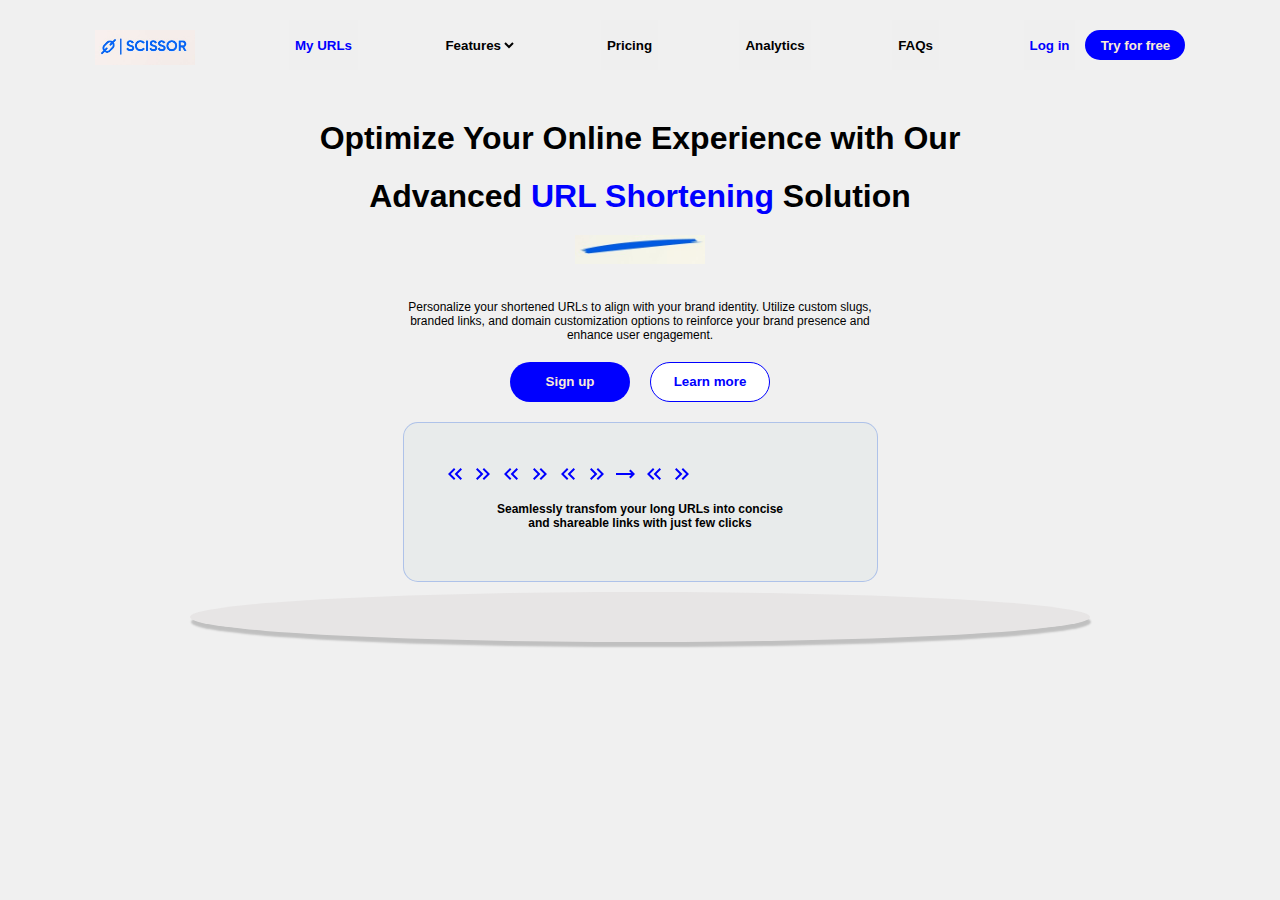
<file: index.html>
<!DOCTYPE html>
<html lang="en">
  <head>
    <meta charset="UTF-8" />
    <meta name="viewport" content="width=device-width, initial-scale=1.0" />
    <title>Hero Section</title>
    <link rel="stylesheet" href="Hero.css" />
  </head>

  <body>
    <div class="hero-nav">
      <a href="index.html">
        <img src="scissor.jpg" alt="Scissor" />
      </a>

      <div class="middle">
        <div>
          <button title="" class="URL">My URLs</button>
        </div>
        <div id="Features">
          <select name="Features" title="Features">
            <option value="">Features</option>
          </select>
        </div>
        <div>
          <a href="Pricing.html">
            <button title="">Pricing</button>
          </a>
        </div>
        <div>
          <a href="Desktop-10.html">
            <button title="">Analytics</button>
          </a>
        </div>
        <div>
          <a href="FAQs.html">
            <button title="">FAQs</button>
          </a>
        </div>
      </div>

      <div class="end">
        <a href="login.html">
          <button title="" class="URL">Log in</button>
        </a>
        <a href="getstarted.html">
          <button title="" class="Tryforfree">Try for free</button>
        </a>
      </div>
    </div>

    <header class="hero-section">
      <div class="container">
        <div class="hero-content">
          <h1>Optimize Your Online Experience with Our</h1>
          <div class="midbox">
            <h1 class="add">Advanced <span>URL Shortening</span> Solution</h1>
            <img src="slash.jpg" alt="slash" class="slash" />
          </div>
          <p>
            Personalize your shortened URLs to align with your brand identity.
            Utilize custom slugs, <br />
            branded links, and domain customization options to reinforce your
            brand presence and <br />
            enhance user engagement.
          </p>

          <div class="button">
            <div>
              <a href="signup.html">
                <button title="" class="btn1">Sign up</button>
              </a>
            </div>
            <div>
              <a href="footer.html">
                <button title="" class="btn2">Learn more</button>
              </a>
            </div>
          </div>
        </div>

        <div class="BXN007">
          <div class="ARROW">
            <svg
              xmlns="http://www.w3.org/2000/svg"
              height="24px"
              viewBox="0 -960 960 960"
              width="24px"
              fill="blue"
            >
              <path
                d="M440-240 200-480l240-240 56 56-183 184 183 184-56 56Zm264 0L464-480l240-240 56 56-183 184 183 184-56 56Z"
              />
            </svg>
            <svg
              xmlns="http://www.w3.org/2000/svg"
              height="24px"
              viewBox="0 -960 960 960"
              width="24px"
              fill="blue"
            >
              <path
                d="M383-480 200-664l56-56 240 240-240 240-56-56 183-184Zm264 0L464-664l56-56 240 240-240 240-56-56 183-184Z"
              />
            </svg>
            <svg
              xmlns="http://www.w3.org/2000/svg"
              height="24px"
              viewBox="0 -960 960 960"
              width="24px"
              fill="blue"
            >
              <path
                d="M440-240 200-480l240-240 56 56-183 184 183 184-56 56Zm264 0L464-480l240-240 56 56-183 184 183 184-56 56Z"
              />
            </svg>
            <svg
              xmlns="http://www.w3.org/2000/svg"
              height="24px"
              viewBox="0 -960 960 960"
              width="24px"
              fill="blue"
            >
              <path
                d="M383-480 200-664l56-56 240 240-240 240-56-56 183-184Zm264 0L464-664l56-56 240 240-240 240-56-56 183-184Z"
              />
            </svg>
            <svg
              xmlns="http://www.w3.org/2000/svg"
              height="24px"
              viewBox="0 -960 960 960"
              width="24px"
              fill="blue"
            >
              <path
                d="M440-240 200-480l240-240 56 56-183 184 183 184-56 56Zm264 0L464-480l240-240 56 56-183 184 183 184-56 56Z"
              />
            </svg>
            <svg
              xmlns="http://www.w3.org/2000/svg"
              height="24px"
              viewBox="0 -960 960 960"
              width="24px"
              fill="blue"
            >
              <path
                d="M383-480 200-664l56-56 240 240-240 240-56-56 183-184Zm264 0L464-664l56-56 240 240-240 240-56-56 183-184Z"
              />
            </svg>

            <svg
              xmlns="http://www.w3.org/2000/svg"
              height="24px"
              viewBox="0 -960 960 960"
              width="24px"
              fill="blue"
            >
              <path
                d="m700-300-57-56 84-84H120v-80h607l-83-84 57-56 179 180-180 180Z"
              />
            </svg>

            <svg
              xmlns="http://www.w3.org/2000/svg"
              height="24px"
              viewBox="0 -960 960 960"
              width="24px"
              fill="blue"
            >
              <path
                d="M440-240 200-480l240-240 56 56-183 184 183 184-56 56Zm264 0L464-480l240-240 56 56-183 184 183 184-56 56Z"
              />
            </svg>
            <svg
              xmlns="http://www.w3.org/2000/svg"
              height="24px"
              viewBox="0 -960 960 960"
              width="24px"
              fill="blue"
            >
              <path
                d="M383-480 200-664l56-56 240 240-240 240-56-56 183-184Zm264 0L464-664l56-56 240 240-240 240-56-56 183-184Z"
              />
            </svg>
          </div>
          <p>
            Seamlessly transfom your long URLs into concise <br />
            and shareable links with just few clicks
          </p>
        </div>
      </div>
    </header>

    <footer>
      <div class="plate"></div>
    </footer>
  </body>
</html>
</file>
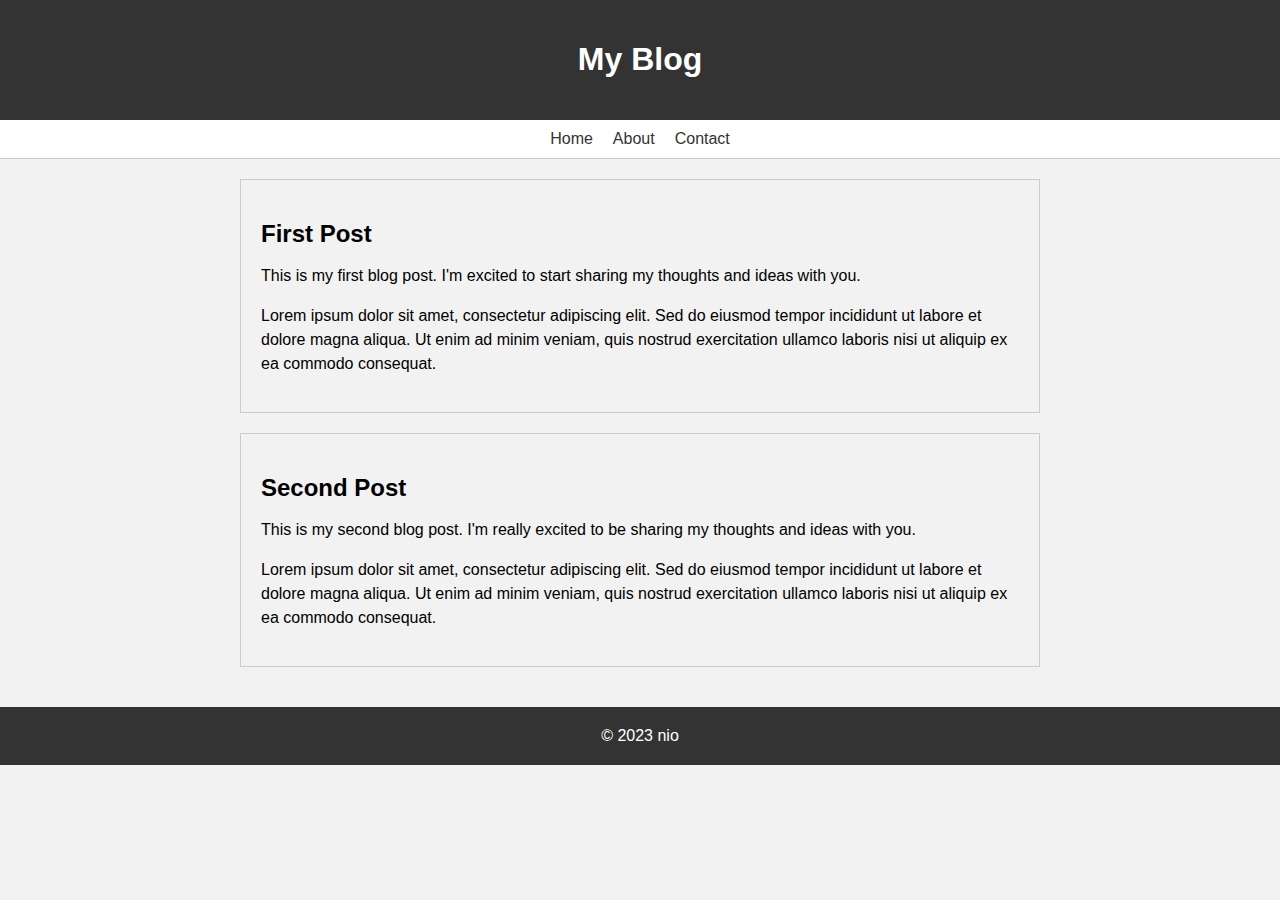
<file: blog.html>
<!DOCTYPE html>
<html lang="en">
  <head>
    <meta charset="UTF-8" />
    <meta name="viewport" content="width=device-width, initial-scale=1.0" />
    <title>My Blog</title>
    <link rel="stylesheet" href="blog.css" />
  </head>
  <body>
    <header>
      <h1>My Blog</h1>
    </header>
    <nav>
      <ul>
        <li><a href="">Home</a></li>
        <li><a href="">About</a></li>
        <li><a href="">Contact</a></li>
      </ul>
    </nav>
    <main>
      <article>
        <h2>First Post</h2>
        <p>
          This is my first blog post. I'm excited to start sharing my thoughts
          and ideas with you.
        </p>
        <p>
          Lorem ipsum dolor sit amet, consectetur adipiscing elit. Sed do
          eiusmod tempor incididunt ut labore et dolore magna aliqua. Ut enim ad
          minim veniam, quis nostrud exercitation ullamco laboris nisi ut
          aliquip ex ea commodo consequat.
        </p>
      </article>
      <article>
        <h2>Second Post</h2>
        <p>
          This is my second blog post. I'm really excited to be sharing my
          thoughts and ideas with you.
        </p>
        <p>
          Lorem ipsum dolor sit amet, consectetur adipiscing elit. Sed do
          eiusmod tempor incididunt ut labore et dolore magna aliqua. Ut enim ad
          minim veniam, quis nostrud exercitation ullamco laboris nisi ut
          aliquip ex ea commodo consequat.
        </p>
      </article>
    </main>
    <footer>&copy; 2023 nio</footer>    
  </body>
</html>
</file>
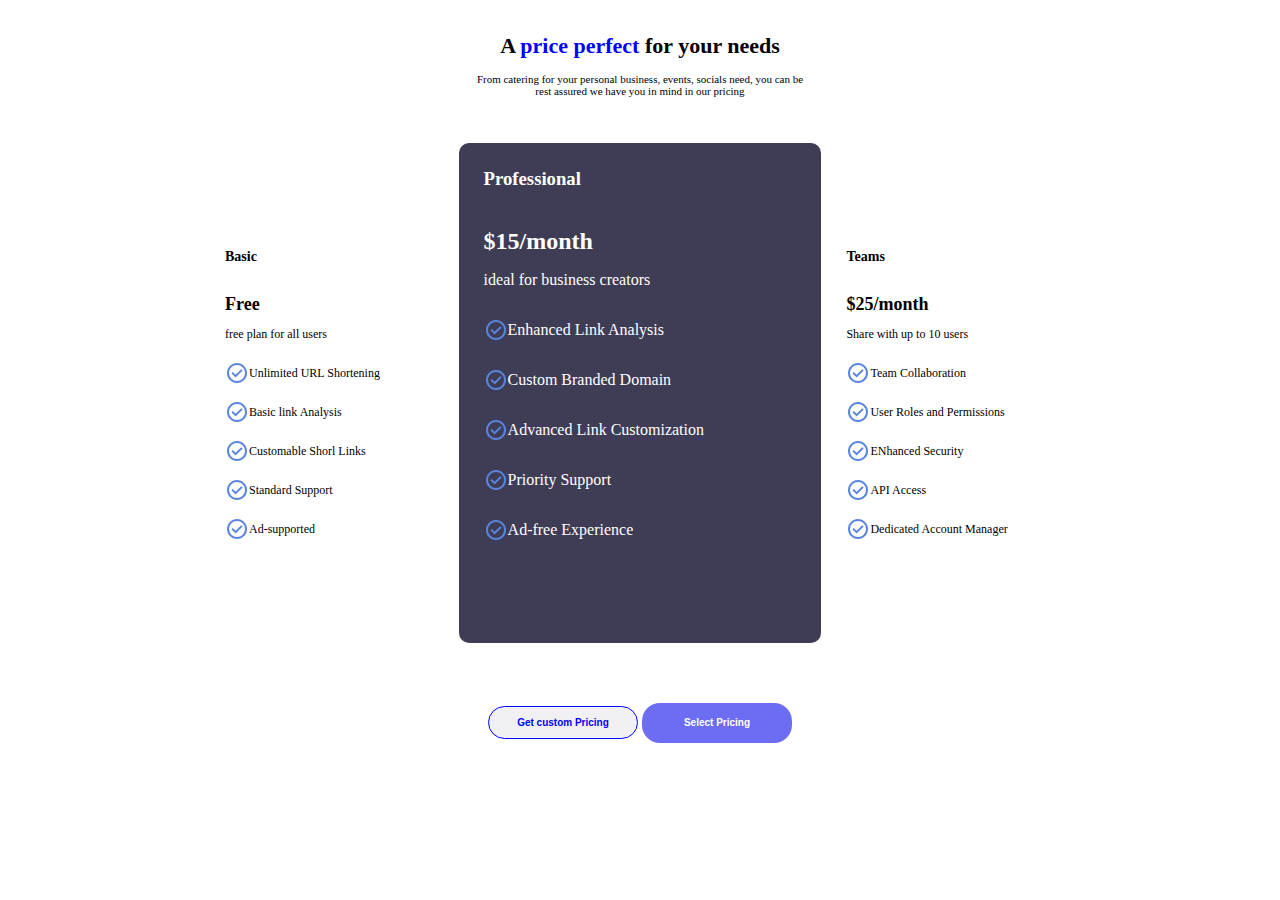
<file: Desktop-1.html>
<!DOCTYPE html>
<html lang="en">
  <head>
    <meta charset="UTF-8" />
    <meta name="viewport" content="width=device-width, initial-scale=1.0" />
    <title>Pricing</title>
    <link rel="stylesheet" href="Desktop-1.css" />
  </head>
  <body>
    <div class="container">
      <div class="cont1">
        <h1>A <span>price perfect</span> for your needs</h1>
        <p>
          From catering for your personal business, events, socials need, you
          can be <br />
          rest assured we have you in mind in our pricing
        </p>
      </div>

      <div class="plans">
        <div class="box1">
          <h3>Basic</h3>
          <h2>Free</h2>
          <p>free plan for all users</p>
          <div class="opt">
            <svg
              xmlns="http://www.w3.org/2000/svg"
              height="24px"
              viewBox="0 -960 960 960"
              width="24px"
              fill="#5985E1"
            >
              <path
                d="m424-296 282-282-56-56-226 226-114-114-56 56 170 170Zm56 216q-83 0-156-31.5T197-197q-54-54-85.5-127T80-480q0-83 31.5-156T197-763q54-54 127-85.5T480-880q83 0 156 31.5T763-763q54 54 85.5 127T880-480q0 83-31.5 156T763-197q-54 54-127 85.5T480-80Zm0-80q134 0 227-93t93-227q0-134-93-227t-227-93q-134 0-227 93t-93 227q0 134 93 227t227 93Zm0-320Z"
              />
            </svg>
            <p>Unlimited URL Shortening</p>
          </div>
          <div class="opt">
            <svg
              xmlns="http://www.w3.org/2000/svg"
              height="24px"
              viewBox="0 -960 960 960"
              width="24px"
              fill="#5985E1"
            >
              <path
                d="m424-296 282-282-56-56-226 226-114-114-56 56 170 170Zm56 216q-83 0-156-31.5T197-197q-54-54-85.5-127T80-480q0-83 31.5-156T197-763q54-54 127-85.5T480-880q83 0 156 31.5T763-763q54 54 85.5 127T880-480q0 83-31.5 156T763-197q-54 54-127 85.5T480-80Zm0-80q134 0 227-93t93-227q0-134-93-227t-227-93q-134 0-227 93t-93 227q0 134 93 227t227 93Zm0-320Z"
              />
            </svg>
            <p>Basic link Analysis</p>
          </div>
          <div class="opt">
            <svg
              xmlns="http://www.w3.org/2000/svg"
              height="24px"
              viewBox="0 -960 960 960"
              width="24px"
              fill="#5985E1"
            >
              <path
                d="m424-296 282-282-56-56-226 226-114-114-56 56 170 170Zm56 216q-83 0-156-31.5T197-197q-54-54-85.5-127T80-480q0-83 31.5-156T197-763q54-54 127-85.5T480-880q83 0 156 31.5T763-763q54 54 85.5 127T880-480q0 83-31.5 156T763-197q-54 54-127 85.5T480-80Zm0-80q134 0 227-93t93-227q0-134-93-227t-227-93q-134 0-227 93t-93 227q0 134 93 227t227 93Zm0-320Z"
              />
            </svg>
            <p>Customable Shorl Links</p>
          </div>
          <div class="opt">
            <svg
              xmlns="http://www.w3.org/2000/svg"
              height="24px"
              viewBox="0 -960 960 960"
              width="24px"
              fill="#5985E1"
            >
              <path
                d="m424-296 282-282-56-56-226 226-114-114-56 56 170 170Zm56 216q-83 0-156-31.5T197-197q-54-54-85.5-127T80-480q0-83 31.5-156T197-763q54-54 127-85.5T480-880q83 0 156 31.5T763-763q54 54 85.5 127T880-480q0 83-31.5 156T763-197q-54 54-127 85.5T480-80Zm0-80q134 0 227-93t93-227q0-134-93-227t-227-93q-134 0-227 93t-93 227q0 134 93 227t227 93Zm0-320Z"
              />
            </svg>
            <p>Standard Support</p>
          </div>
          <div class="opt">            
            <svg
              xmlns="http://www.w3.org/2000/svg"
              height="24px"
              viewBox="0 -960 960 960"
              width="24px"
              fill="#5985E1"
            >
              <path
                d="m424-296 282-282-56-56-226 226-114-114-56 56 170 170Zm56 216q-83 0-156-31.5T197-197q-54-54-85.5-127T80-480q0-83 31.5-156T197-763q54-54 127-85.5T480-880q83 0 156 31.5T763-763q54 54 85.5 127T880-480q0 83-31.5 156T763-197q-54 54-127 85.5T480-80Zm0-80q134 0 227-93t93-227q0-134-93-227t-227-93q-134 0-227 93t-93 227q0 134 93 227t227 93Zm0-320Z"
              />
            </svg>
            <p>Ad-supported</p>
          </div>
        </div>
        <div class="box2">
          <h3>Professional</h3>
          <h2>&#36;15/month</h2>
          <p>ideal for business creators</p>
          <div class="opt">            
            <svg
              xmlns="http://www.w3.org/2000/svg"
              height="24px"
              viewBox="0 -960 960 960"
              width="24px"
              fill="#5985E1"
            >
              <path
                d="m424-296 282-282-56-56-226 226-114-114-56 56 170 170Zm56 216q-83 0-156-31.5T197-197q-54-54-85.5-127T80-480q0-83 31.5-156T197-763q54-54 127-85.5T480-880q83 0 156 31.5T763-763q54 54 85.5 127T880-480q0 83-31.5 156T763-197q-54 54-127 85.5T480-80Zm0-80q134 0 227-93t93-227q0-134-93-227t-227-93q-134 0-227 93t-93 227q0 134 93 227t227 93Zm0-320Z"
              />
            </svg>
            <p>Enhanced Link Analysis</p>
          </div>
          <div class="opt">            
            <svg
              xmlns="http://www.w3.org/2000/svg"
              height="24px"
              viewBox="0 -960 960 960"
              width="24px"
              fill="#5985E1"
            >
              <path
                d="m424-296 282-282-56-56-226 226-114-114-56 56 170 170Zm56 216q-83 0-156-31.5T197-197q-54-54-85.5-127T80-480q0-83 31.5-156T197-763q54-54 127-85.5T480-880q83 0 156 31.5T763-763q54 54 85.5 127T880-480q0 83-31.5 156T763-197q-54 54-127 85.5T480-80Zm0-80q134 0 227-93t93-227q0-134-93-227t-227-93q-134 0-227 93t-93 227q0 134 93 227t227 93Zm0-320Z"
              />
            </svg>
            <p>Custom Branded Domain</p>
          </div>
          <div class="opt">
            <svg
              xmlns="http://www.w3.org/2000/svg"
              height="24px"
              viewBox="0 -960 960 960"
              width="24px"
              fill="#5985E1"
            >
              <path
                d="m424-296 282-282-56-56-226 226-114-114-56 56 170 170Zm56 216q-83 0-156-31.5T197-197q-54-54-85.5-127T80-480q0-83 31.5-156T197-763q54-54 127-85.5T480-880q83 0 156 31.5T763-763q54 54 85.5 127T880-480q0 83-31.5 156T763-197q-54 54-127 85.5T480-80Zm0-80q134 0 227-93t93-227q0-134-93-227t-227-93q-134 0-227 93t-93 227q0 134 93 227t227 93Zm0-320Z"
              />
            </svg>
            <p>Advanced Link Customization</p>
          </div>
          <div class="opt">
            <svg
              xmlns="http://www.w3.org/2000/svg"
              height="24px"
              viewBox="0 -960 960 960"
              width="24px"
              fill="#5985E1"
            >
              <path
                d="m424-296 282-282-56-56-226 226-114-114-56 56 170 170Zm56 216q-83 0-156-31.5T197-197q-54-54-85.5-127T80-480q0-83 31.5-156T197-763q54-54 127-85.5T480-880q83 0 156 31.5T763-763q54 54 85.5 127T880-480q0 83-31.5 156T763-197q-54 54-127 85.5T480-80Zm0-80q134 0 227-93t93-227q0-134-93-227t-227-93q-134 0-227 93t-93 227q0 134 93 227t227 93Zm0-320Z"
              />
            </svg>
            <p>Priority Support</p>
          </div>
          <div class="opt">
            <svg
              xmlns="http://www.w3.org/2000/svg"
              height="24px"
              viewBox="0 -960 960 960"
              width="24px"
              fill="#5985E1"
            >
              <path
                d="m424-296 282-282-56-56-226 226-114-114-56 56 170 170Zm56 216q-83 0-156-31.5T197-197q-54-54-85.5-127T80-480q0-83 31.5-156T197-763q54-54 127-85.5T480-880q83 0 156 31.5T763-763q54 54 85.5 127T880-480q0 83-31.5 156T763-197q-54 54-127 85.5T480-80Zm0-80q134 0 227-93t93-227q0-134-93-227t-227-93q-134 0-227 93t-93 227q0 134 93 227t227 93Zm0-320Z"
              />
            </svg>
            <p>Ad-free Experience</p>
          </div>
        </div>
        <div class="box3">
          <h3>Teams</h3>
          <h2>&#36;25/month</h2>
          <p>Share with up to 10 users</p>
          <div class="opt">
            <svg
              xmlns="http://www.w3.org/2000/svg"
              height="24px"
              viewBox="0 -960 960 960"
              width="24px"
              fill="#5985E1"
            >
              <path
                d="m424-296 282-282-56-56-226 226-114-114-56 56 170 170Zm56 216q-83 0-156-31.5T197-197q-54-54-85.5-127T80-480q0-83 31.5-156T197-763q54-54 127-85.5T480-880q83 0 156 31.5T763-763q54 54 85.5 127T880-480q0 83-31.5 156T763-197q-54 54-127 85.5T480-80Zm0-80q134 0 227-93t93-227q0-134-93-227t-227-93q-134 0-227 93t-93 227q0 134 93 227t227 93Zm0-320Z"
              />
            </svg>
            <p>Team Collaboration</p>
          </div>
          <div class="opt">
            <svg
              xmlns="http://www.w3.org/2000/svg"
              height="24px"
              viewBox="0 -960 960 960"
              width="24px"
              fill="#5985E1"
            >
              <path
                d="m424-296 282-282-56-56-226 226-114-114-56 56 170 170Zm56 216q-83 0-156-31.5T197-197q-54-54-85.5-127T80-480q0-83 31.5-156T197-763q54-54 127-85.5T480-880q83 0 156 31.5T763-763q54 54 85.5 127T880-480q0 83-31.5 156T763-197q-54 54-127 85.5T480-80Zm0-80q134 0 227-93t93-227q0-134-93-227t-227-93q-134 0-227 93t-93 227q0 134 93 227t227 93Zm0-320Z"
              />
            </svg>
            <p>User Roles and Permissions</p>
          </div>
          <div class="opt">
            <svg
              xmlns="http://www.w3.org/2000/svg"
              height="24px"
              viewBox="0 -960 960 960"
              width="24px"
              fill="#5985E1"
            >
              <path
                d="m424-296 282-282-56-56-226 226-114-114-56 56 170 170Zm56 216q-83 0-156-31.5T197-197q-54-54-85.5-127T80-480q0-83 31.5-156T197-763q54-54 127-85.5T480-880q83 0 156 31.5T763-763q54 54 85.5 127T880-480q0 83-31.5 156T763-197q-54 54-127 85.5T480-80Zm0-80q134 0 227-93t93-227q0-134-93-227t-227-93q-134 0-227 93t-93 227q0 134 93 227t227 93Zm0-320Z"
              />
            </svg>
            <p>ENhanced Security</p>
          </div>
          <div class="opt">
            <svg
              xmlns="http://www.w3.org/2000/svg"
              height="24px"
              viewBox="0 -960 960 960"
              width="24px"
              fill="#5985E1"
            >
              <path
                d="m424-296 282-282-56-56-226 226-114-114-56 56 170 170Zm56 216q-83 0-156-31.5T197-197q-54-54-85.5-127T80-480q0-83 31.5-156T197-763q54-54 127-85.5T480-880q83 0 156 31.5T763-763q54 54 85.5 127T880-480q0 83-31.5 156T763-197q-54 54-127 85.5T480-80Zm0-80q134 0 227-93t93-227q0-134-93-227t-227-93q-134 0-227 93t-93 227q0 134 93 227t227 93Zm0-320Z"
              />
            </svg>
            <p>API Access</p>
          </div>
          <div class="opt">
            <svg
              xmlns="http://www.w3.org/2000/svg"
              height="24px"
              viewBox="0 -960 960 960"
              width="24px"
              fill="#5985E1"
            >
              <path
                d="m424-296 282-282-56-56-226 226-114-114-56 56 170 170Zm56 216q-83 0-156-31.5T197-197q-54-54-85.5-127T80-480q0-83 31.5-156T197-763q54-54 127-85.5T480-880q83 0 156 31.5T763-763q54 54 85.5 127T880-480q0 83-31.5 156T763-197q-54 54-127 85.5T480-80Zm0-80q134 0 227-93t93-227q0-134-93-227t-227-93q-134 0-227 93t-93 227q0 134 93 227t227 93Zm0-320Z"
              />
            </svg>
            <p>Dedicated Account Manager</p>
          </div>
        </div>
      </div>
    </div>
    <div class="btn">
        <button class="btn1"> Get custom Pricing</button>
        <button class="btn2"> Select Pricing </button>
      </div>
  </body>
</html>
</file>
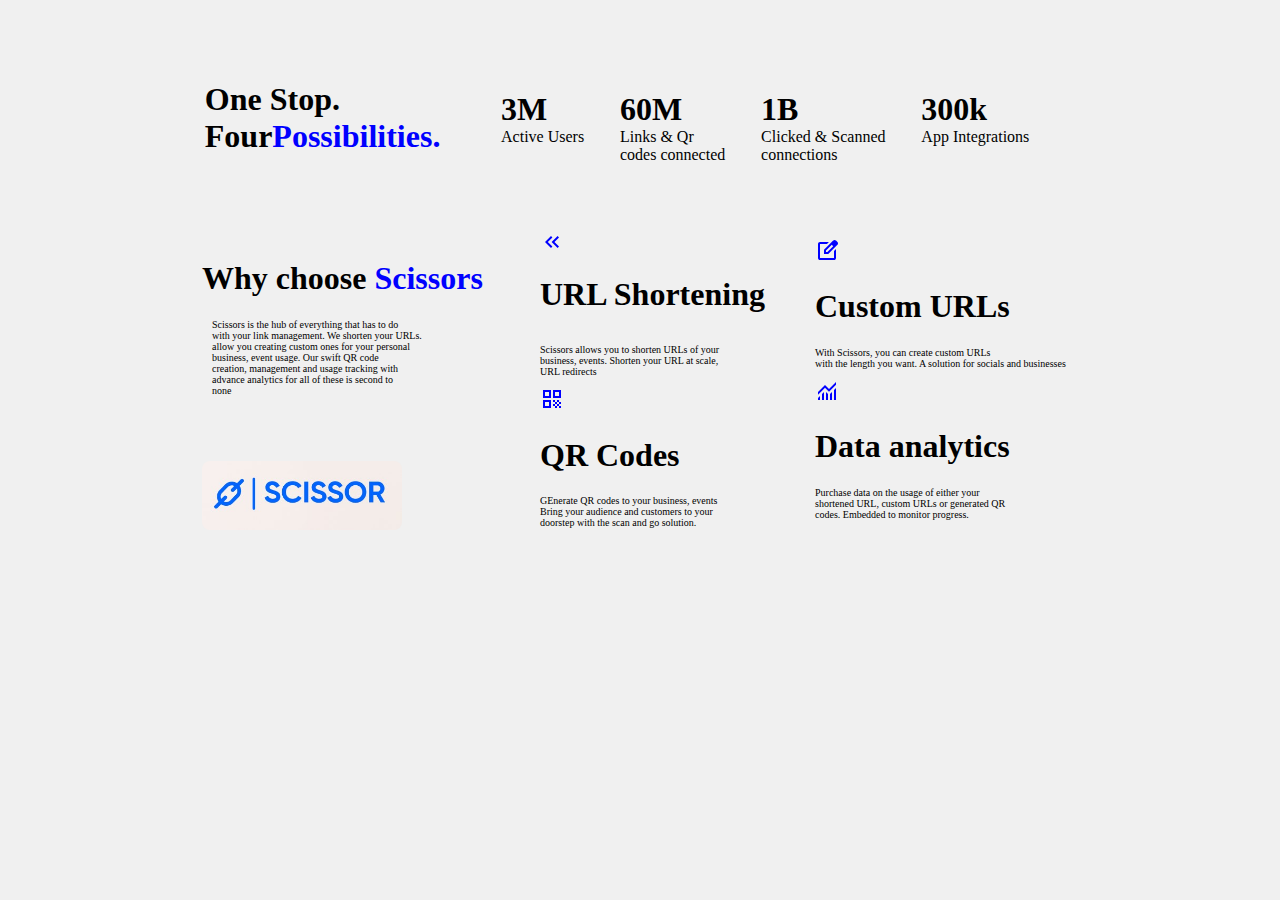
<file: Desktop-10.html>
<!DOCTYPE html>
<html lang="en">
  <head>
    <meta charset="UTF-8" />
    <meta name="viewport" content="width=device-width, initial-scale=1.0" />
    <title>Analytics</title>
    <link rel="stylesheet" href="Desktop-10.css" />
  </head>
  <body>
    <div class="container">
      <div class="sec1">
        <div>
          <h1>One Stop.<br />Four<span>Possibilities.</span></h1>
        </div>
        <div class="box1">
          <div>
            <h1>3M</h1>
            <p>Active Users</p>
          </div>
          <div>
            <h1>60M</h1>
            <p>Links & Qr<br />codes connected</p>
          </div>
          <div>
            <h1>1B</h1>
            <p>
              Clicked & Scanned <br />
              connections
            </p>
          </div>
          <div>
            <h1>300k</h1>
            <p>App Integrations</p>
          </div>
        </div>
      </div>
      <div class="sec2">
        <div class="sec5">
          <div class="sec2-1">
            <h1>Why choose <span>Scissors</span></h1>
            <p>
              Scissors is the hub of everything that has to do <br />
              with your link management. We shorten your URLs. <br />
              allow you creating custom ones for your personal <br />
              business, event usage. Our swift QR code <br />
              creation, management and usage tracking with <br />
              advance analytics for all of these is second to <br />
              none
            </p>
          </div>

          <a href="index.html">
            <img src="scissor.jpg" alt="Scissor" />
          </a>
        </div>

        <div>
          <div class="sec3">
            <div class="sec4">
              <svg
                xmlns="http://www.w3.org/2000/svg"
                height="24px"
                viewBox="0 -960 960 960"
                width="24px"
                fill="blue"
              >
                <path
                  d="M440-240 200-480l240-240 56 56-183 184 183 184-56 56Zm264 0L464-480l240-240 56 56-183 184 183 184-56 56Z"
                />
              </svg>
              <h1>URL Shortening</h1>
              <p>
                Scissors allows you to shorten URLs of your <br />
                business, events. Shorten your URL at scale, <br />
                URL redirects
              </p>
              <div>
                <svg
                  xmlns="http://www.w3.org/2000/svg"
                  height="24px"
                  viewBox="0 -960 960 960"
                  width="24px"
                  fill="blue"
                >
                  <path
                    d="M120-520v-320h320v320H120Zm80-80h160v-160H200v160Zm-80 480v-320h320v320H120Zm80-80h160v-160H200v160Zm320-320v-320h320v320H520Zm80-80h160v-160H600v160Zm160 480v-80h80v80h-80ZM520-360v-80h80v80h-80Zm80 80v-80h80v80h-80Zm-80 80v-80h80v80h-80Zm80 80v-80h80v80h-80Zm80-80v-80h80v80h-80Zm0-160v-80h80v80h-80Zm80 80v-80h80v80h-80Z"
                  />
                </svg>
                <h1>QR Codes</h1>
                <p>
                  GEnerate QR codes to your business, events <br />
                  Bring your audience and customers to your <br />
                  doorstep with the scan and go solution.
                </p>
              </div>
            </div>

            <div class="sec4">
              <div>
                <svg
                  xmlns="http://www.w3.org/2000/svg"
                  height="24px"
                  viewBox="0 -960 960 960"
                  width="24px"
                  fill="blue"
                >
                  <path
                    d="M200-120q-33 0-56.5-23.5T120-200v-560q0-33 23.5-56.5T200-840h357l-80 80H200v560h560v-278l80-80v358q0 33-23.5 56.5T760-120H200Zm280-360ZM360-360v-170l367-367q12-12 27-18t30-6q16 0 30.5 6t26.5 18l56 57q11 12 17 26.5t6 29.5q0 15-5.5 29.5T897-728L530-360H360Zm481-424-56-56 56 56ZM440-440h56l232-232-28-28-29-28-231 231v57Zm260-260-29-28 29 28 28 28-28-28Z"
                  />
                </svg>
                <h1>Custom URLs</h1>
                <p>
                  With Scissors, you can create custom URLs <br />
                  with the length you want. A solution for socials and
                  businesses
                </p>
              </div>
              <div>
                <svg
                  xmlns="http://www.w3.org/2000/svg"
                  height="24px"
                  viewBox="0 -960 960 960"
                  width="24px"
                  fill="blue"
                >
                  <path
                    d="M120-120v-80l80-80v160h-80Zm160 0v-240l80-80v320h-80Zm160 0v-320l80 81v239h-80Zm160 0v-239l80-80v319h-80Zm160 0v-400l80-80v480h-80ZM120-327v-113l280-280 160 160 280-280v113L560-447 400-607 120-327Z"
                  />
                </svg>
                <h1>Data analytics</h1>
                <p>
                  Purchase data on the usage of either your <br />
                  shortened URL, custom URLs or generated QR <br />
                  codes. Embedded to monitor progress.
                </p>
              </div>
            </div>
          </div>
        </div>
      </div>
    </div>
  </body>
</html>
</file>
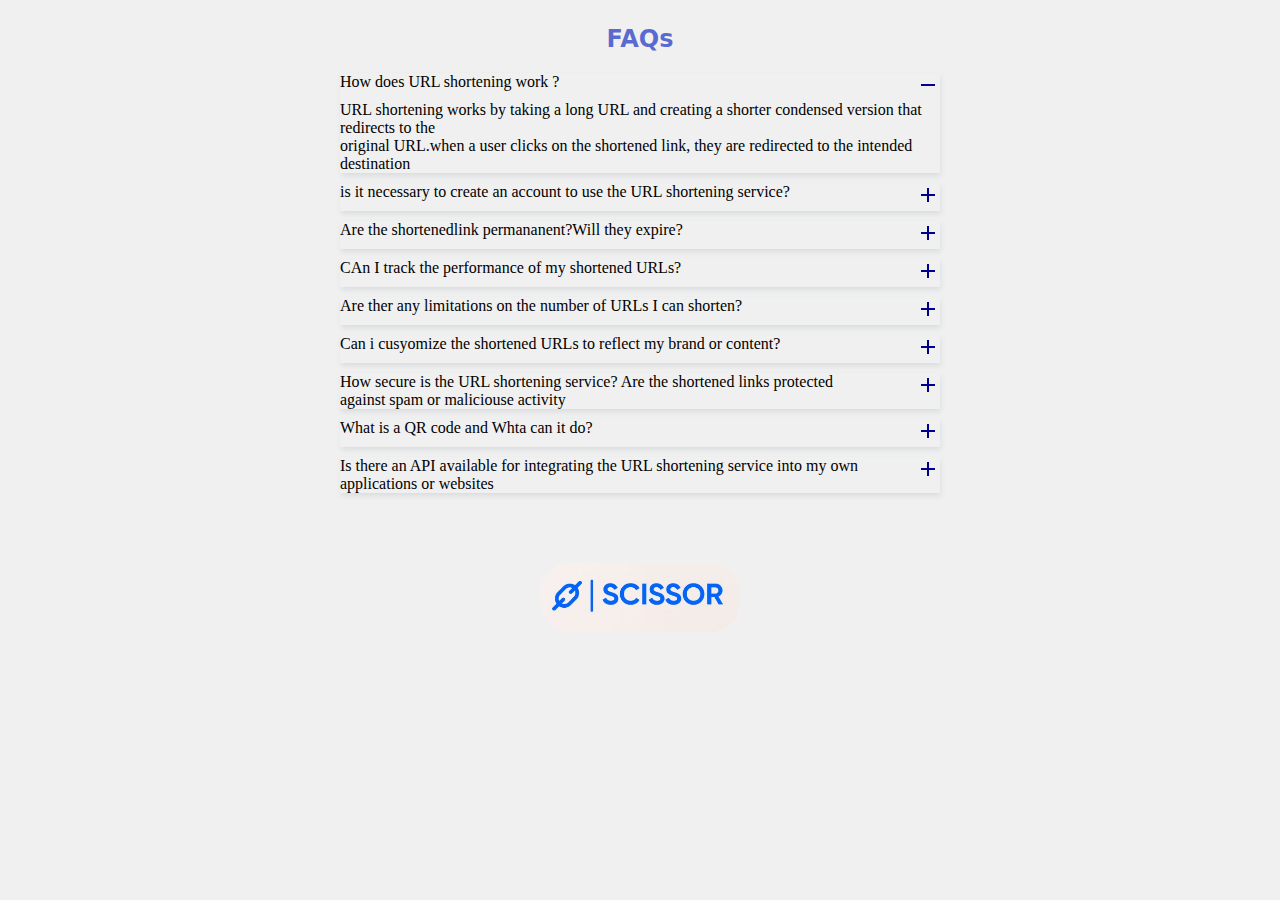
<file: FAQs.html>
<!DOCTYPE html>
<html lang="en">
  <head>
    <meta charset="UTF-8" />
    <meta name="viewport" content="width=device-width, initial-scale=1.0" />
    <title>FAQs</title>
    <link rel="stylesheet" href="FAQs.css" />
  </head>
  <body>
    <h2> FAQs</h2>
    <div class="maincontainer">
      <div class="container1">
        <div>How does URL shortening work ?</div>
        <div onclick="">
          <svg
            xmlns="http://www.w3.org/2000/svg"
            height="24px"
            viewBox="0 -960 960 960"
            width="24px"
            fill="darkblue"
          >
            <path d="M200-440v-80h560v80H200Z" />
          </svg>
        </div>
      </div>
      <div class="info">
        URL shortening works by taking a long URL and creating a shorter
        condensed version that redirects to the <br />
        original URL.when a user clicks on the shortened link, they are
        redirected to the intended destination
      </div>
    </div>

    <div class="container">
      <div
        >is it necessary to create an account to use the URL shortening service?
      </div>
      <div>
        <svg
          xmlns="http://www.w3.org/2000/svg"
          height="24px"
          viewBox="0 -960 960 960"
          width="24px"
          fill="darkblue"
        >
          <path d="M440-440H200v-80h240v-240h80v240h240v80H520v240h-80v-240Z" />
        </svg>
      </div>
    </div>

    <div class="container">
      <div>Are the shortenedlink permananent?Will they expire?</div>
      <div>
        <svg
          xmlns="http://www.w3.org/2000/svg"
          height="24px"
          viewBox="0 -960 960 960"
          width="24px"
          fill="darkblue"
        >
          <path d="M440-440H200v-80h240v-240h80v240h240v80H520v240h-80v-240Z" />
        </svg>
      </div>
    </div>

    <div class="container">
      <div>CAn I track the performance of my shortened URLs?</div>
      <div>
        <svg
          xmlns="http://www.w3.org/2000/svg"
          height="24px"
          viewBox="0 -960 960 960"
          width="24px"
          fill="darkblue"
        >
          <path d="M440-440H200v-80h240v-240h80v240h240v80H520v240h-80v-240Z" />
        </svg>
      </div>
    </div>

    <div class="container">
      <div>Are ther any limitations on the number of URLs I can shorten?</div>
      <div>
        <svg
          xmlns="http://www.w3.org/2000/svg"
          height="24px"
          viewBox="0 -960 960 960"
          width="24px"
          fill="darkblue"
        >
          <path d="M440-440H200v-80h240v-240h80v240h240v80H520v240h-80v-240Z" />
        </svg>
      </div>
    </div>

    <div class="container">
      <div>
        Can i cusyomize the shortened URLs to reflect my brand or
        content?
      </div>
      <div>
        <svg
          xmlns="http://www.w3.org/2000/svg"
          height="24px"
          viewBox="0 -960 960 960"
          width="24px"
          fill="darkblue"
        >
          <path d="M440-440H200v-80h240v-240h80v240h240v80H520v240h-80v-240Z" />
        </svg>
      </div>
    </div>

    <div class="container">
      <div>
        How secure is the URL shortening service? Are the shortened links
        protected <br />against spam or maliciouse activity
      </div>      
      <div>
        <svg
          xmlns="http://www.w3.org/2000/svg"
          height="24px"
          viewBox="0 -960 960 960"
          width="24px"
          fill="darkblue"
        >
          <path d="M440-440H200v-80h240v-240h80v240h240v80H520v240h-80v-240Z" />
        </svg>
      </div>
    </div>

    <div class="container">
      <div>What is a QR code and Whta can it do?</div>
      <div>
        <svg
          xmlns="http://www.w3.org/2000/svg"
          height="24px"
          viewBox="0 -960 960 960"
          width="24px"
          fill="darkblue"
        >
          <path d="M440-440H200v-80h240v-240h80v240h240v80H520v240h-80v-240Z" />
        </svg>
      </div>
    </div>

    <div class="container">
      <div>
        Is there an API available for integrating the URL shortening service
        into my own <br/>
        applications or websites
      </div>
      <div>
        <svg
          xmlns="http://www.w3.org/2000/svg"
          height="24px"
          viewBox="0 -960 960 960"
          width="24px"
          fill="darkblue"
        >
          <path d="M440-440H200v-80h240v-240h80v240h240v80H520v240h-80v-240Z" />
        </svg>
      </div>
    </div>

    <div class="logo">
      <a href="index.html">
        <img src="scissor.jpg" alt="Scissor" />
      </a>
    </div>

  </body>
</html>
</file>
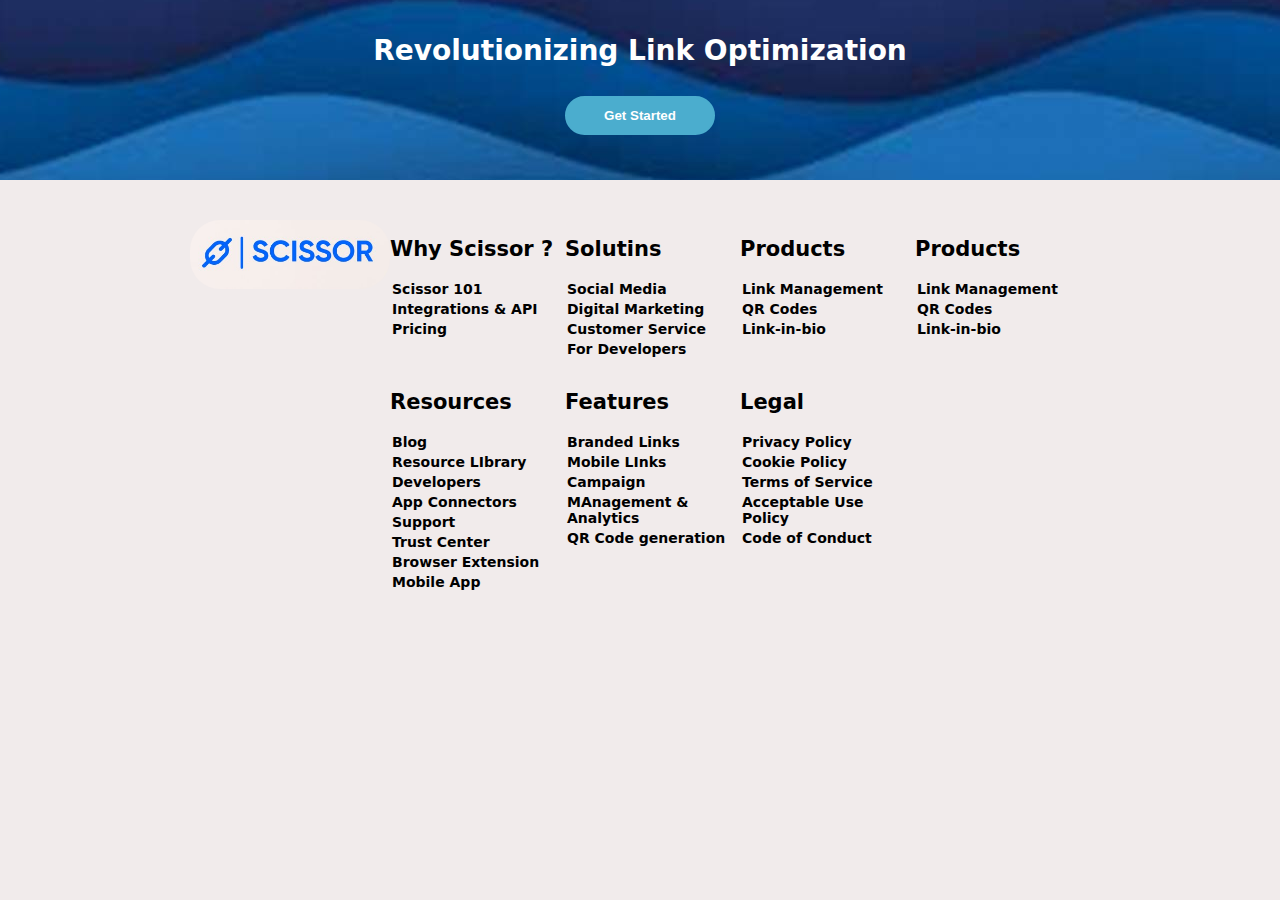
<file: footer.html>
<!DOCTYPE html>
<html lang="en">
<head>
    <meta charset="UTF-8">
    <meta name="viewport" content="width=device-width, initial-scale=1.0">
    <title>footer</title>
    <link rel="stylesheet" href="footer.css">
</head>
<body>
    <div class="pg1">
        <h1> Revolutionizing Link Optimization </h1>
        <a href="signup.html">
            <button> Get Started </button>
        </a>
    </div>
    <div class="pg2">
        <div class="column1">
            <a href="index.html">
                <img src="scissor.jpg" alt="Scissor">
            </a>
        </div>
        <div class="column1">
            <div>
                <h2>Why Scissor&nbsp;?</h2>
                <ul>
                    <li>Scissor 101</li>
                    <li>Integrations & API</li>
                    <li>Pricing</li>
                    <li>&nbsp;</li>
                </ul>
            </div>
            <div>
                <h2>Resources</h2>
                <ul>
                    <li>Blog</li>
                    <li>Resource LIbrary</li>
                    <li>Developers</li>
                    <li>App Connectors</li>
                    <li>Support</li>
                    <li>Trust Center</li>
                    <li>Browser Extension</li>
                    <li>Mobile App</li>
                </ul>
            </div>
        </div>
        <div class="column1">
            <div>
                <h2>Solutins</h2>
                <ul>
                    <li>Social Media</li>
                    <li>Digital Marketing</li>
                    <li>Customer Service</li>
                    <li>For Developers</li>
                </ul>
            </div>
            <!-- <div>
                &nbsp;
            </div> -->
            <div class="div6">
                <h2>Features</h2>
                <ul>
                    <li>Branded Links</li>
                    <li>Mobile LInks</li>
                    <li>Campaign</li>
                    <li>MAnagement & Analytics</li>
                    <li>QR Code generation</li>
                </ul>
            </div>
        </div>
        <div class="column1">
            <div>
                <h2>Products</h2>
                <ul>
                    <li>Link Management</li>
                    <li>QR Codes</li>
                    <li>Link-in-bio</li>
                    <li>&nbsp;</li>
                </ul>
            </div>
            <!-- <div>
                &nbsp;
            </div>
            <div>
                &nbsp;
            </div> -->
            <div class="div7">
                <h2>Legal</h2>
                <ul>
                    <li>Privacy Policy</li>
                    <li>Cookie Policy</li>
                    <li>Terms of Service</li>
                    <li>Acceptable Use Policy</li>
                    <li>Code of Conduct</li>
                </ul>
            </div>
        </div>
        <div class="column1">
            <div>
                <h2>Products</h2>
                <ul>
                    <li>Link Management</li>
                    <li>QR Codes</li>
                    <li>Link-in-bio</li>
                    <li>&nbsp;</li>
                </ul>
            </div>
            <div>
                <h2>&nbsp;</h2>
                <ul>
                    <li>&nbsp;</li>
                    <li>&nbsp;</li>
                    <li>&nbsp;</li>
                    <li>&nbsp;</li>
                </ul>
            </div>
        </div>
    </div>
</body>
</html>
</file>
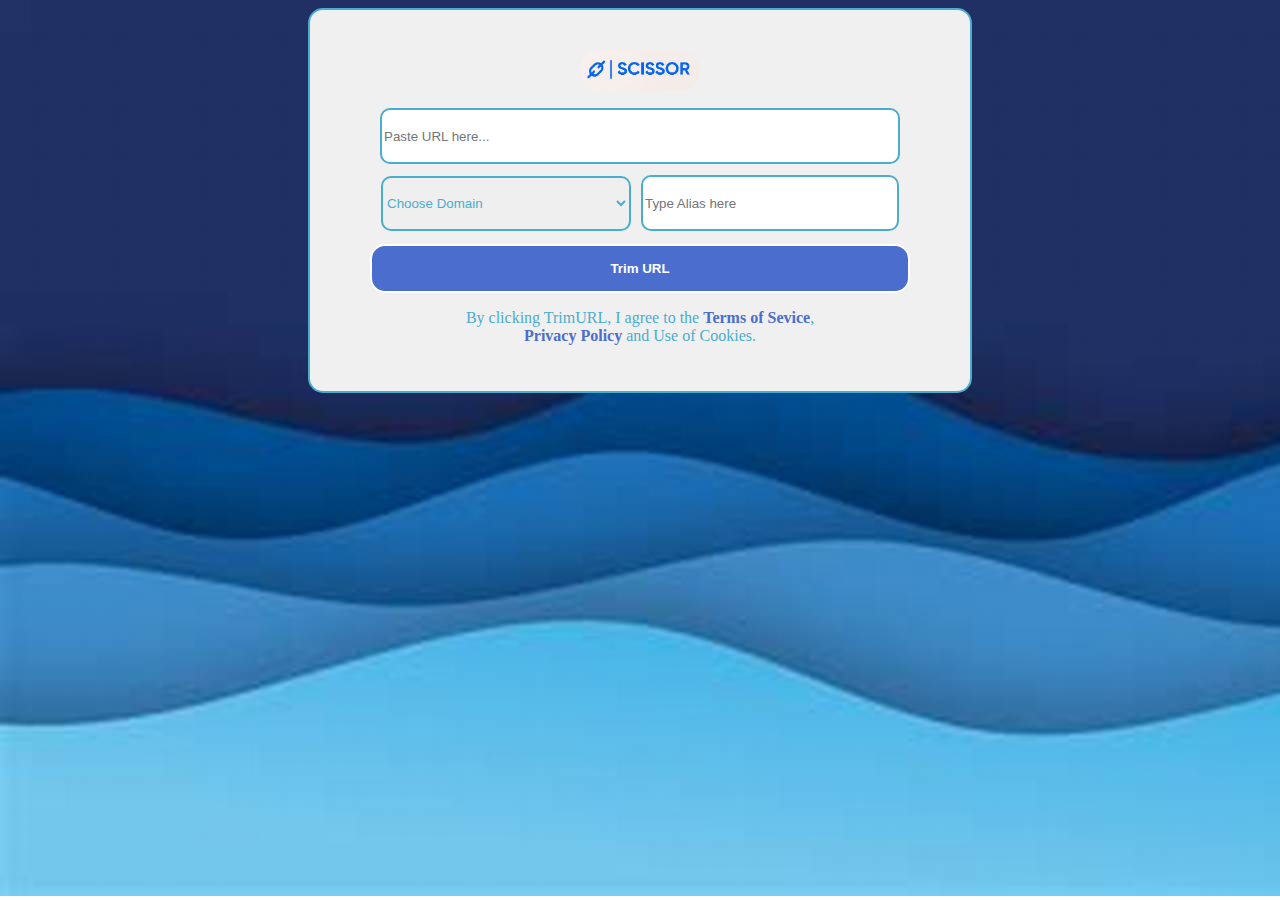
<file: getstarted.html>
<!DOCTYPE html>
<html lang="en">
  <head>
    <meta charset="UTF-8" />
    <meta name="viewport" content="width=device-width, initial-scale=1.0" />
    <title>GEt started</title>
    <link rel="stylesheet" href="getstarted.css" />
  </head>
  <body>
    <div class="container">
      <a href="index.html">
        <img src="scissor.jpg" alt="Scissor" />
      </a>

      <form>
        <div class="smallbox">
          <input type="text" placeholder="Paste URL here..." id="paste" />
        </div>
        <div class="smallbox">
          <div class="bx1">
            <select name="domain" id="" placeholder="Choose Domain" title="...">
              <option value="">Choose Domain</option>
              <option value="">&nbsp;</option>
              <option value="">&nbsp;</option>
              <option value="">&nbsp;</option>
            </select>
          </div>
          <div class="bx2">
            <input type="text" placeholder="Type Alias here" />
          </div>
        </div>
        <button type="submit">Trim URL</button>
      </form>

      <p>
        By clicking TrimURL, I agree to the <span>Terms of Sevice</span>, <br />
        <span>Privacy Policy</span> and Use of Cookies.
      </p>
    </div>
  </body>
</html>
</file>
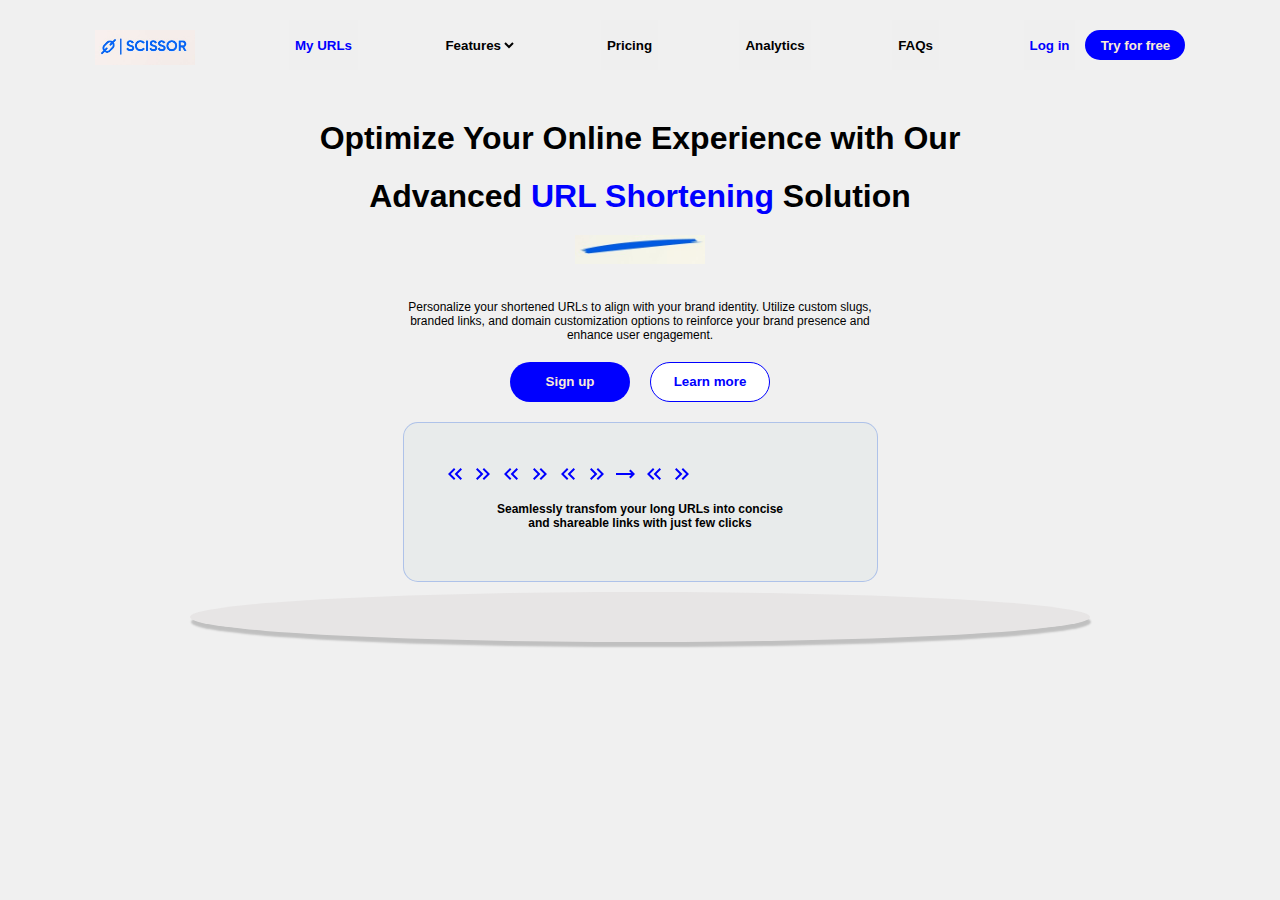
<file: Hero.html>
<!DOCTYPE html>
<html lang="en">
  <head>
    <meta charset="UTF-8" />
    <meta name="viewport" content="width=device-width, initial-scale=1.0" />
    <title>Hero Section</title>
    <link rel="stylesheet" href="Hero.css" />
  </head>

  <body>
    <div class="hero-nav">
      <a href="Hero.html">
        <img src="scissor.jpg" alt="Scissor" />
      </a>

      <div class="middle">
        <div>
          <button title="" class="URL">My URLs</button>
        </div>
        <div id="Features">
          <select name="Features" title="#">
            <option value=""> Features </option>
              <option value="">&nbsp;</option>
              <option value="">&nbsp;</option>
              <option value="">&nbsp;</option>
          </select>
        </div>
        <div>
          <a href="Desktop-1.html">
            <button title="">Pricing</button>
          </a>
        </div>
        <div>
          <a href="Desktop-10.html">
            <button title="">Analytics</button>
          </a>
        </div>
        <div>
          <a href="footer.html">
            <button title="">FAQs</button>
          </a>
        </div>
      </div>

      <div class="end">
        <a href="">
          <button title="" class="URL">Log in</button>
        </a>
        <a href="getstarted.html">
          <button title="" class="Tryforfree">Try for free</button>
        </a>
      </div>
    </div>

    <header class="hero-section">
      <div class="container">
        <div class="hero-content">
          <h1>Optimize Your Online Experience with Our</h1>
          <h1 class="add">Advanced <span>URL Shortening</span> Solution</h1>
          <img src="slash.jpg" alt="slash" class="slash" />
          <p>
            Personalize your shortened URLs to align with your brand identity.
            Utilize custom slugs, <br />
            branded links, and domain customization options to reinforce your
            brand presence and <br />
            enhance user engagement.
          </p>

          <div class="button">
            <div>
              <a href="getstarted.html">
                <button title="" class="btn1">Sign up</button>
              </a>
            </div>
            <div>
              <a href="">
                <button title="" class="btn2">Learn more</button>
              </a>
            </div>
          </div>
        </div>

        <div class="BXN007">
          <div class="ARROW">
            <svg
              xmlns="http://www.w3.org/2000/svg"
              height="24px"
              viewBox="0 -960 960 960"
              width="24px"
              fill="blue"
            >
              <path
                d="M440-240 200-480l240-240 56 56-183 184 183 184-56 56Zm264 0L464-480l240-240 56 56-183 184 183 184-56 56Z"
              />
            </svg>
            <svg
              xmlns="http://www.w3.org/2000/svg"
              height="24px"
              viewBox="0 -960 960 960"
              width="24px"
              fill="blue"
            >
              <path
                d="M383-480 200-664l56-56 240 240-240 240-56-56 183-184Zm264 0L464-664l56-56 240 240-240 240-56-56 183-184Z"
              />
            </svg>
            <svg
              xmlns="http://www.w3.org/2000/svg"
              height="24px"
              viewBox="0 -960 960 960"
              width="24px"
              fill="blue"
            >
              <path
                d="M440-240 200-480l240-240 56 56-183 184 183 184-56 56Zm264 0L464-480l240-240 56 56-183 184 183 184-56 56Z"
              />
            </svg>
            <svg
              xmlns="http://www.w3.org/2000/svg"
              height="24px"
              viewBox="0 -960 960 960"
              width="24px"
              fill="blue"
            >
              <path
                d="M383-480 200-664l56-56 240 240-240 240-56-56 183-184Zm264 0L464-664l56-56 240 240-240 240-56-56 183-184Z"
              />
            </svg>
            <svg
              xmlns="http://www.w3.org/2000/svg"
              height="24px"
              viewBox="0 -960 960 960"
              width="24px"
              fill="blue"
            >
              <path
                d="M440-240 200-480l240-240 56 56-183 184 183 184-56 56Zm264 0L464-480l240-240 56 56-183 184 183 184-56 56Z"
              />
            </svg>
            <svg
              xmlns="http://www.w3.org/2000/svg"
              height="24px"
              viewBox="0 -960 960 960"
              width="24px"
              fill="blue"
            >
              <path
                d="M383-480 200-664l56-56 240 240-240 240-56-56 183-184Zm264 0L464-664l56-56 240 240-240 240-56-56 183-184Z"
              />
            </svg>

            <svg
              xmlns="http://www.w3.org/2000/svg"
              height="24px"
              viewBox="0 -960 960 960"
              width="24px"
              fill="blue"
            >
              <path
                d="m700-300-57-56 84-84H120v-80h607l-83-84 57-56 179 180-180 180Z"
              />
            </svg>

            <svg
              xmlns="http://www.w3.org/2000/svg"
              height="24px"
              viewBox="0 -960 960 960"
              width="24px"
              fill="blue"
            >
              <path
                d="M440-240 200-480l240-240 56 56-183 184 183 184-56 56Zm264 0L464-480l240-240 56 56-183 184 183 184-56 56Z"
              />
            </svg>
            <svg
              xmlns="http://www.w3.org/2000/svg"
              height="24px"
              viewBox="0 -960 960 960"
              width="24px"
              fill="blue"
            >
              <path
                d="M383-480 200-664l56-56 240 240-240 240-56-56 183-184Zm264 0L464-664l56-56 240 240-240 240-56-56 183-184Z"
              />
            </svg>
          </div>
          <p>
            Seamlessly transfom your long URLs into concise <br />
            and shareable links with just few clicks
          </p>
        </div>
      </div>
    </header>

    <footer>
      <div class="plate"></div>
    </footer>
  </body>
</html>
</file>
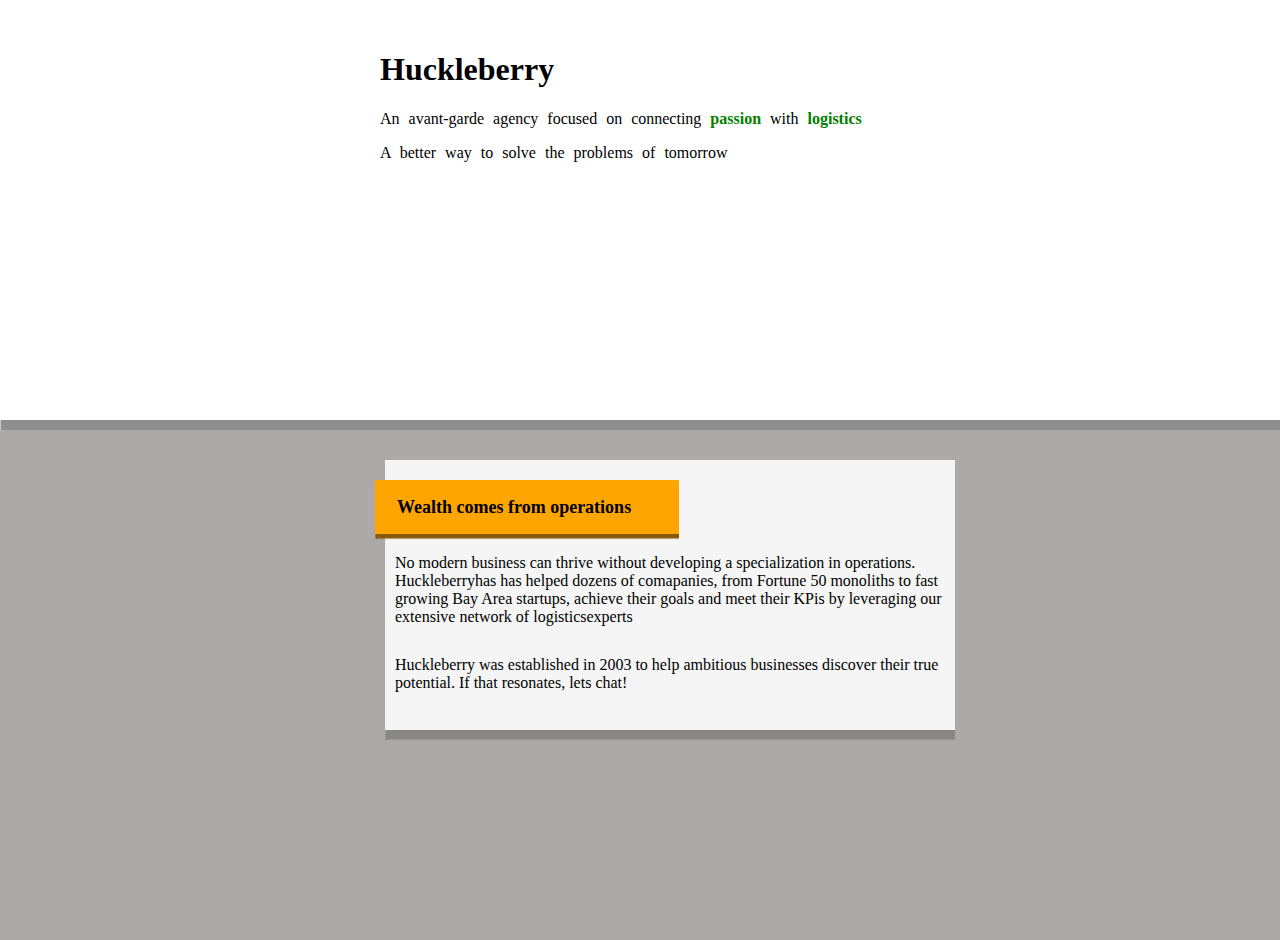
<file: Huckleberrry.html>
<!DOCTYPE html>
<html lang="en">
  <head>
    <meta charset="UTF-8" />
    <meta name="viewport" content="width=device-width, initial-scale=1.0" />
    <title> Huckleberrry </title>
    <link rel="stylesheet" href="Huckleberrry.css" />
  </head>
  <body>
    <div class="main">
      <div class="whiteback">
        <div class="biggie">
          <h1>Huckleberry</h1>
          <p>
            An avant-garde agency focused on connecting <span>passion</span> with <span>logistics</span>
          </p>
          <p>A better way to solve the problems of tomorrow</p>
        </div>
      </div>

      <div class="greyback">
        <div class="small">
          <div class="tiny">
            <p><b>Wealth comes from operations</b></p>
          </div>
          <p>
            No modern business can thrive without developing a specialization in
            operations. Huckleberryhas has helped dozens of comapanies, from
            Fortune 50 monoliths to fast growing Bay Area startups, achieve
            their goals and meet their KPis by leveraging our extensive network
            of logisticsexperts
          </p>
          <p>
            Huckleberry was established in 2003 to help ambitious businesses
            discover their true potential. If that resonates, lets chat!
          </p>
        </div>
      </div>
    </div>
  </body>
</html>
</file>
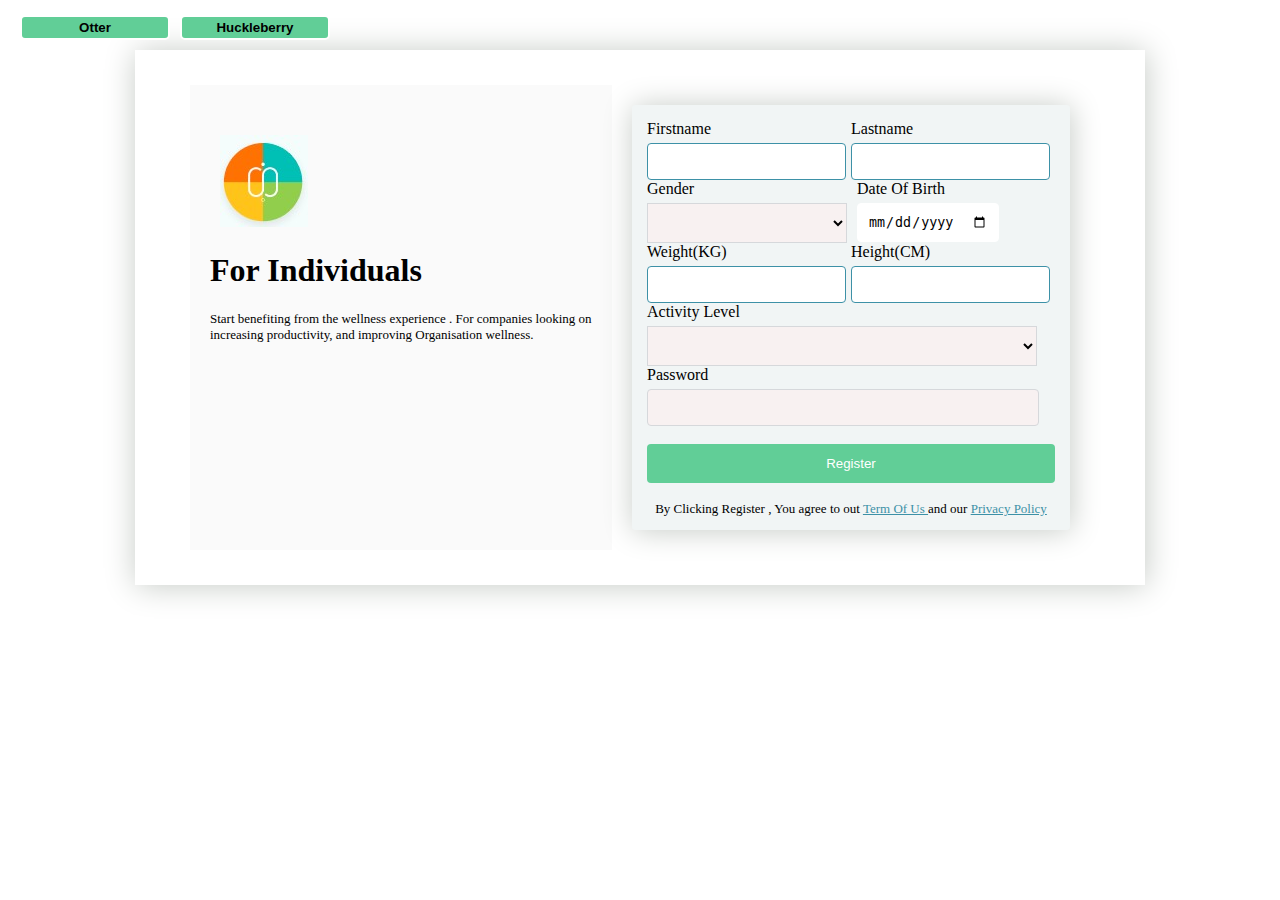
<file: individuals.html>
<!DOCTYPE html>
<html lang="en">

<head>
  <meta charset="UTF-8" />
  <meta name="viewport" content="width=device-width, initial-scale=1.0" />
  <title>Individuals</title>
  <link rel="stylesheet" href="individuals.css" />
</head>

<body>
  <div class="nav">
    <div>
      <a href="Otter.html" title="....">
        <button title="##" class="btn1"> Otter </button>
      </a>
    </div>
    <div>
      <a href="Huckleberrry.html" title="....">
        <button title="##" class="btn1"> Huckleberry </button>
      </a>
    </div>
  </div>

  <div class="content">
    <div class="main">
      <div class="left">
        <div class="logo">
          <img src="WhatsApp Image 2024-10-02 at 22.46.14_b6f88fc1.jpg" alt="" />
        </div>
        <div class="text">
          <h1>For Individuals</h1>
          <p>
            Start benefiting from the wellness experience . For companies looking on increasing productivity, and
            improving Organisation wellness.
          </p>
        </div>
      </div>

      <div class="right">
        <form action="">
          <div class="class1">
            <div>
              <label for="firstname"> Firstname </label>
              <input type="text" title="Firstname" required />
            </div>
            <div>
              <label for="lastname"> Lastname </label>
              <input type="text" title="Lastname" required />
            </div>
          </div>

          <div class="class2">
            <div>
              <label for="gender"> Gender </label>
              <select name="Gender" id="gender" title="Gender">
                <option value=""></option>
                <option value="Male">Male</option>
                <option value="Female">Female</option>
                <option value="">Prefer not to say</option>
              </select>
            </div>
            <div>
              <label for="dob"> Date Of Birth </label>
              <input type="date" title="DOB" required />
            </div>
          </div>

          <div class="class3">
            <div>
              <label for="Weight"> Weight(KG) </label>
              <input type="text" title="weight" required />
            </div>
            <div>
              <label for="Height"> Height(CM) </label>
              <input type="text" title="height" required />
            </div>
          </div>

          <div class="class4">
            <div>
              <label for="level"> Activity Level </label>
              <select name="" id="Act-lev" title="Act-lev">
                <option value=""></option>
                <option value="Activity Level">Team-Building</option>
                <option value="Activity Level">Training and Development</option>
                <option value="Activity Level">Recognition and Rewards</option>
                <option value="Activity Level"> Communication Initiatives</option>
                <option value="Activity Level">Organizational Culture Building</option>
                <option value="Activity Level">Technology Adoption</option>
              </select>
            </div>
            <div>
              <label for="password"> Password </label>
              <input type="password" title="Password" required />
            </div>
          </div>

          <br />
          <button type="submit">Register</button>
        </form>
        <div>
          <p>By Clicking Register , You agree to out <a href="">Term Of Us </a> and our <a href="">Privacy Policy</a>
          </p>
        </div>
      </div>
    </div>
</body>

</html>
</file>
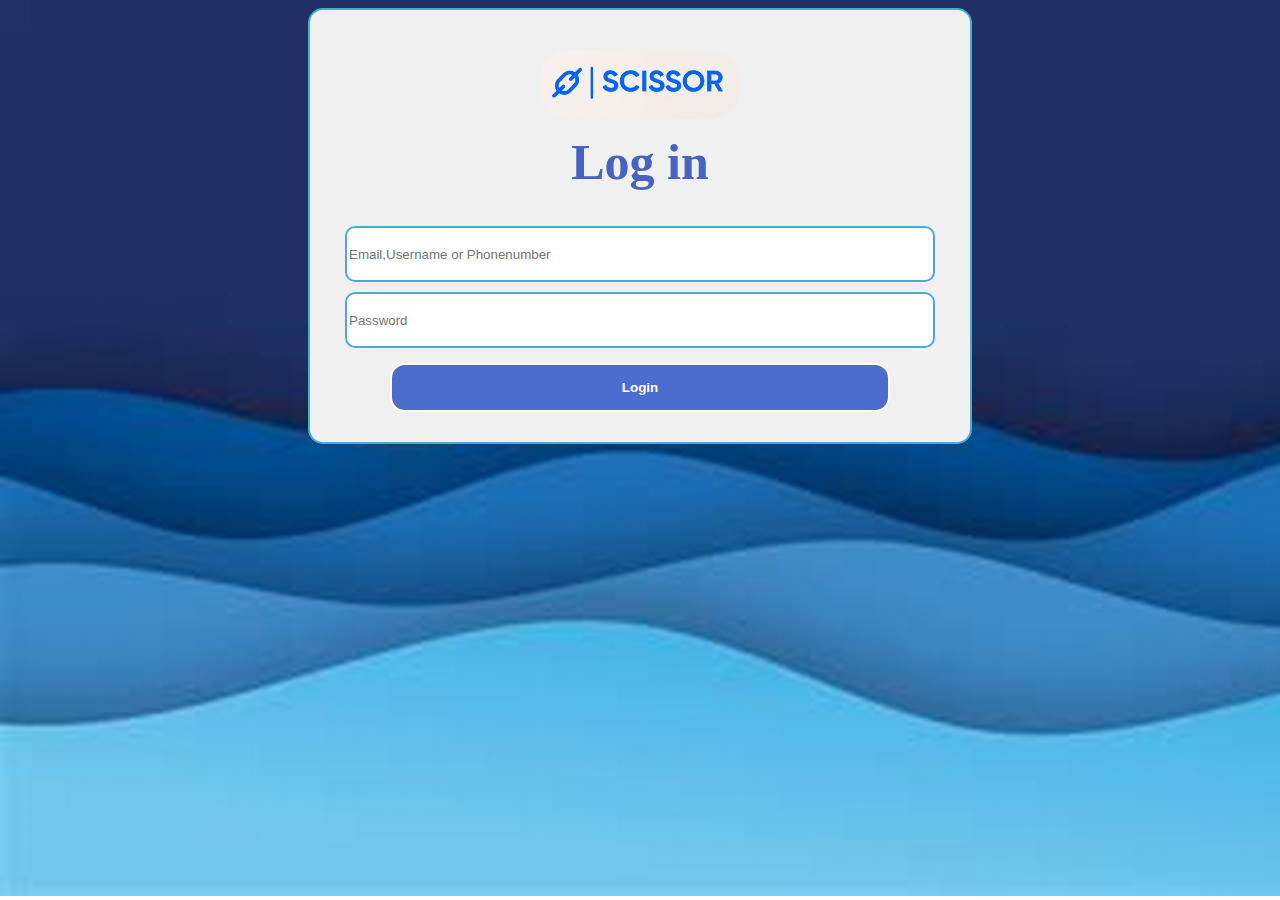
<file: login.html>
<!DOCTYPE html>
<html lang="en">
  <head>
    <meta charset="UTF-8" />
    <meta name="viewport" content="width=device-width, initial-scale=1.0" />
    <title>Login</title>
    <link rel="stylesheet" href="login.css" />
  </head>
  <body>
    <div class="container">
      <a href="index.html">
        <img src="scissor.jpg" alt="Scissor" />
      </a>
      <h1> Log in </h1>
      <form>
        <input type="text" title="Email" placeholder="Email,Username or Phonenumber" required/>
        <input type="password" placeholder="Password" required/>
        <button type="submit"> Login </button>
      </form>
    </div>
  </body>
</html>
</file>
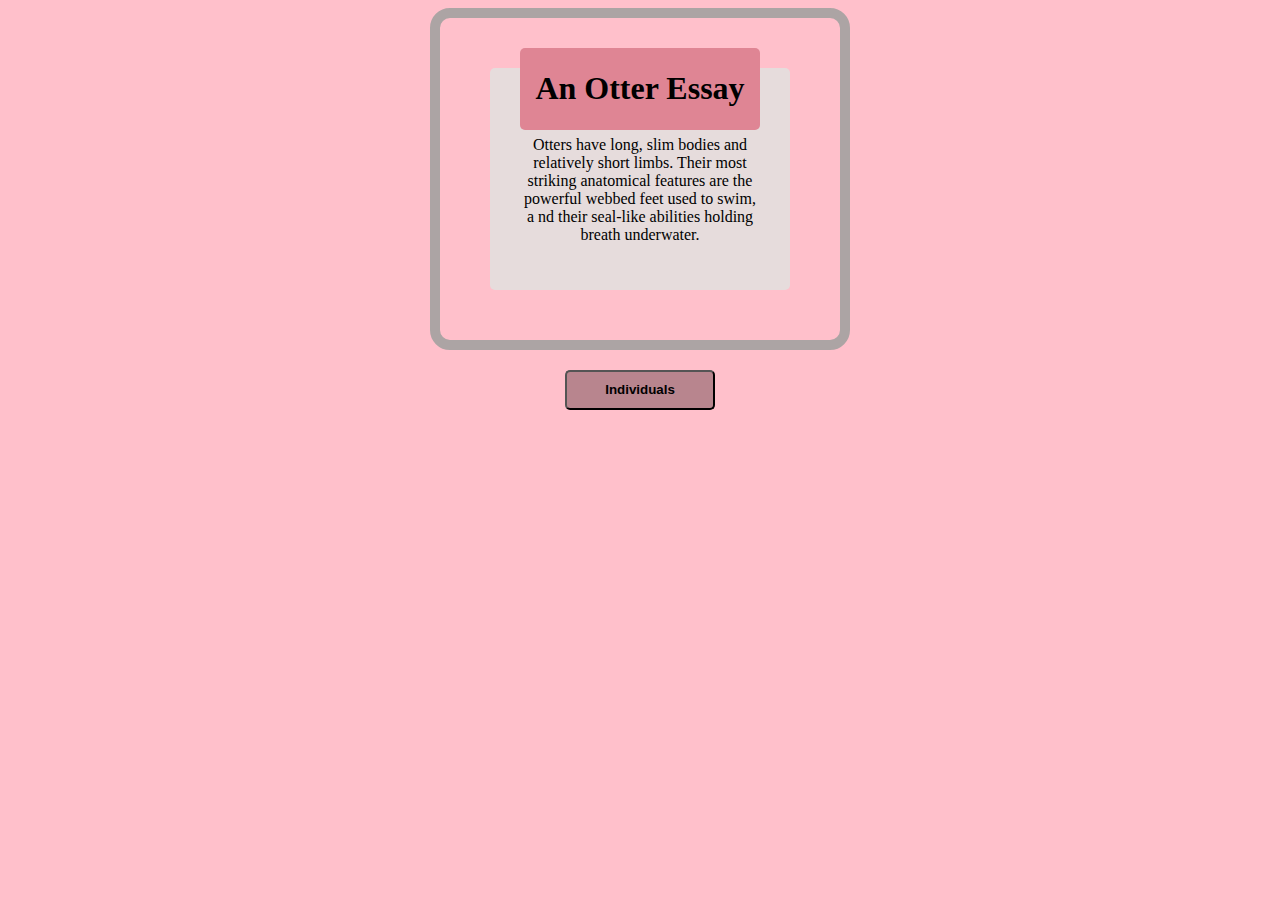
<file: Otter.html>
<!DOCTYPE html>
<html lang="en">
  <head>
    <meta charset="UTF-8" />
    <meta name="viewport" content="width=device-width, initial-scale=1.0" />
    <title> Otter Essay </title>
    <link rel="stylesheet" href="Otter.css" />
  </head>
  <body>
    <div class="container">
      <div class="content">
        <div class="heading">
          <h1>An Otter Essay</h1>
        </div>
        <p>
          Otters have long, slim bodies and relatively short limbs. Their most
          striking anatomical features are the powerful webbed feet used to
          swim, a nd their seal-like abilities holding breath underwater.
        </p>
      </div>
    </div>

    <div class="nav">
      <a href="individuals.html" title="....">
        <button title="##"> Individuals </button>
      </a>
    </div>

  </body>
</html>
</file>
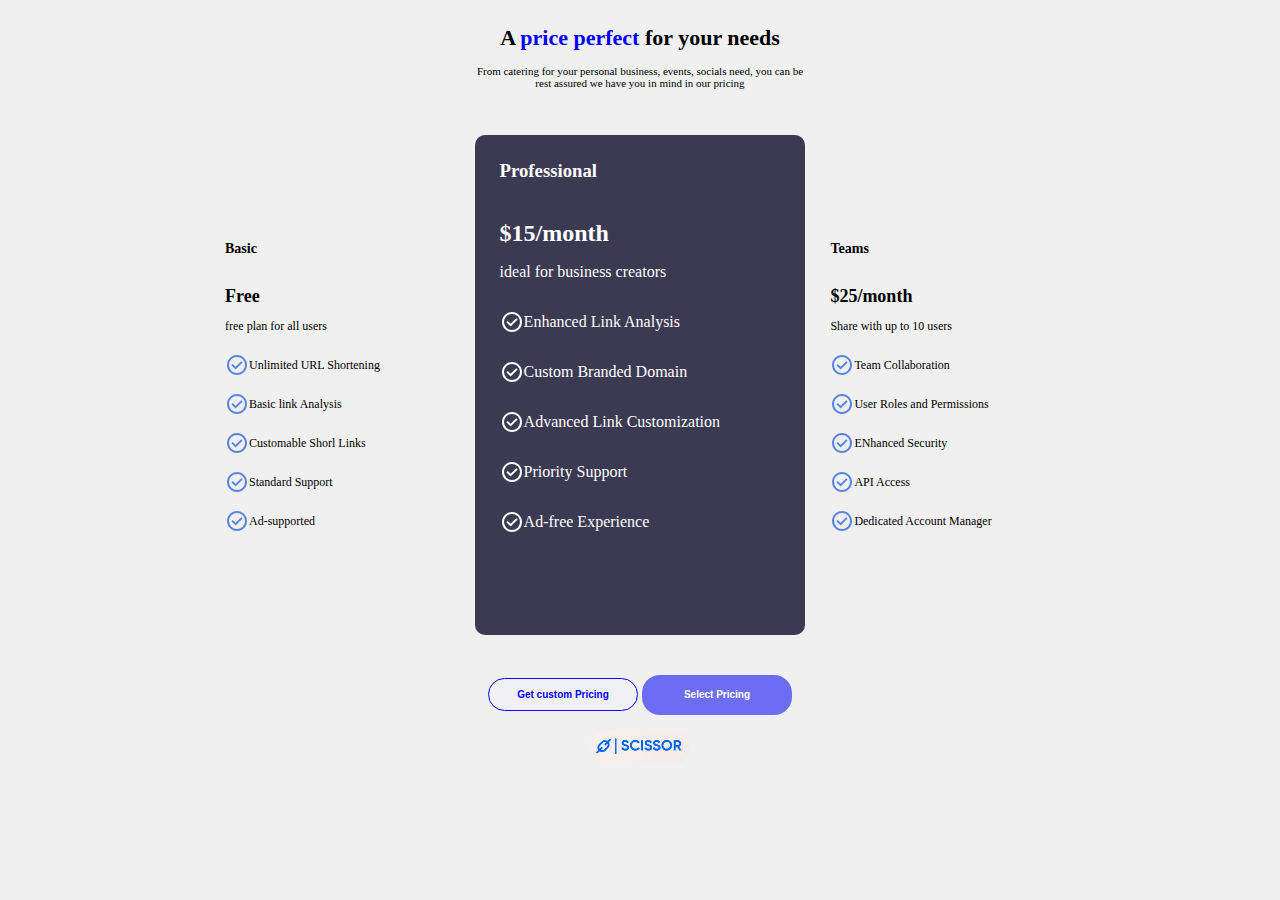
<file: Pricing.html>
<!DOCTYPE html>
<html lang="en">
  <head>
    <meta charset="UTF-8" />
    <meta name="viewport" content="width=device-width, initial-scale=1.0" />
    <title>Pricing</title>
    <link rel="stylesheet" href="Pricing.css" />
  </head>
  <body>
    <div class="container">
      <div class="cont1">
        <h1>A <span>price perfect</span> for your needs</h1>
        <p>
          From catering for your personal business, events, socials need, you
          can be <br />
          rest assured we have you in mind in our pricing
        </p>
      </div>

      <div class="plans">
        <div class="box1">
          <h3>Basic</h3>
          <h2>Free</h2>
          <p>free plan for all users</p>
          <div class="opt">
            <svg
              xmlns="http://www.w3.org/2000/svg"
              height="24px"
              viewBox="0 -960 960 960"
              width="24px"
              fill="#5985E1"
            >
              <path
                d="m424-296 282-282-56-56-226 226-114-114-56 56 170 170Zm56 216q-83 0-156-31.5T197-197q-54-54-85.5-127T80-480q0-83 31.5-156T197-763q54-54 127-85.5T480-880q83 0 156 31.5T763-763q54 54 85.5 127T880-480q0 83-31.5 156T763-197q-54 54-127 85.5T480-80Zm0-80q134 0 227-93t93-227q0-134-93-227t-227-93q-134 0-227 93t-93 227q0 134 93 227t227 93Zm0-320Z"
              />
            </svg>
            <p>Unlimited URL Shortening</p>
          </div>
          <div class="opt">
            <svg
              xmlns="http://www.w3.org/2000/svg"
              height="24px"
              viewBox="0 -960 960 960"
              width="24px"
              fill="#5985E1"
            >
              <path
                d="m424-296 282-282-56-56-226 226-114-114-56 56 170 170Zm56 216q-83 0-156-31.5T197-197q-54-54-85.5-127T80-480q0-83 31.5-156T197-763q54-54 127-85.5T480-880q83 0 156 31.5T763-763q54 54 85.5 127T880-480q0 83-31.5 156T763-197q-54 54-127 85.5T480-80Zm0-80q134 0 227-93t93-227q0-134-93-227t-227-93q-134 0-227 93t-93 227q0 134 93 227t227 93Zm0-320Z"
              />
            </svg>
            <p>Basic link Analysis</p>
          </div>
          <div class="opt">
            <svg
              xmlns="http://www.w3.org/2000/svg"
              height="24px"
              viewBox="0 -960 960 960"
              width="24px"
              fill="#5985E1"
            >
              <path
                d="m424-296 282-282-56-56-226 226-114-114-56 56 170 170Zm56 216q-83 0-156-31.5T197-197q-54-54-85.5-127T80-480q0-83 31.5-156T197-763q54-54 127-85.5T480-880q83 0 156 31.5T763-763q54 54 85.5 127T880-480q0 83-31.5 156T763-197q-54 54-127 85.5T480-80Zm0-80q134 0 227-93t93-227q0-134-93-227t-227-93q-134 0-227 93t-93 227q0 134 93 227t227 93Zm0-320Z"
              />
            </svg>
            <p>Customable Shorl Links</p>
          </div>
          <div class="opt">
            <svg
              xmlns="http://www.w3.org/2000/svg"
              height="24px"
              viewBox="0 -960 960 960"
              width="24px"
              fill="#5985E1"
            >
              <path
                d="m424-296 282-282-56-56-226 226-114-114-56 56 170 170Zm56 216q-83 0-156-31.5T197-197q-54-54-85.5-127T80-480q0-83 31.5-156T197-763q54-54 127-85.5T480-880q83 0 156 31.5T763-763q54 54 85.5 127T880-480q0 83-31.5 156T763-197q-54 54-127 85.5T480-80Zm0-80q134 0 227-93t93-227q0-134-93-227t-227-93q-134 0-227 93t-93 227q0 134 93 227t227 93Zm0-320Z"
              />
            </svg>
            <p>Standard Support</p>
          </div>
          <div class="opt">            
            <svg
              xmlns="http://www.w3.org/2000/svg"
              height="24px"
              viewBox="0 -960 960 960"
              width="24px"
              fill="#5985E1"
            >
              <path
                d="m424-296 282-282-56-56-226 226-114-114-56 56 170 170Zm56 216q-83 0-156-31.5T197-197q-54-54-85.5-127T80-480q0-83 31.5-156T197-763q54-54 127-85.5T480-880q83 0 156 31.5T763-763q54 54 85.5 127T880-480q0 83-31.5 156T763-197q-54 54-127 85.5T480-80Zm0-80q134 0 227-93t93-227q0-134-93-227t-227-93q-134 0-227 93t-93 227q0 134 93 227t227 93Zm0-320Z"
              />
            </svg>
            <p>Ad-supported</p>
          </div>
        </div>
        <div class="box2">
          <h3>Professional</h3>
          <h2>&#36;15/month</h2>
          <p>ideal for business creators</p>
          <div class="opt">            
            <svg
              xmlns="http://www.w3.org/2000/svg"
              height="24px"
              viewBox="0 -960 960 960"
              width="24px"
              fill="white"
            >
              <path
                d="m424-296 282-282-56-56-226 226-114-114-56 56 170 170Zm56 216q-83 0-156-31.5T197-197q-54-54-85.5-127T80-480q0-83 31.5-156T197-763q54-54 127-85.5T480-880q83 0 156 31.5T763-763q54 54 85.5 127T880-480q0 83-31.5 156T763-197q-54 54-127 85.5T480-80Zm0-80q134 0 227-93t93-227q0-134-93-227t-227-93q-134 0-227 93t-93 227q0 134 93 227t227 93Zm0-320Z"
              />
            </svg>
            <p>Enhanced Link Analysis</p>
          </div>
          <div class="opt">            
            <svg
              xmlns="http://www.w3.org/2000/svg"
              height="24px"
              viewBox="0 -960 960 960"
              width="24px"
              fill="white"
            >
              <path
                d="m424-296 282-282-56-56-226 226-114-114-56 56 170 170Zm56 216q-83 0-156-31.5T197-197q-54-54-85.5-127T80-480q0-83 31.5-156T197-763q54-54 127-85.5T480-880q83 0 156 31.5T763-763q54 54 85.5 127T880-480q0 83-31.5 156T763-197q-54 54-127 85.5T480-80Zm0-80q134 0 227-93t93-227q0-134-93-227t-227-93q-134 0-227 93t-93 227q0 134 93 227t227 93Zm0-320Z"
              />
            </svg>
            <p>Custom Branded Domain</p>
          </div>
          <div class="opt">
            <svg
              xmlns="http://www.w3.org/2000/svg"
              height="24px"
              viewBox="0 -960 960 960"
              width="24px"
              fill="white"
            >
              <path
                d="m424-296 282-282-56-56-226 226-114-114-56 56 170 170Zm56 216q-83 0-156-31.5T197-197q-54-54-85.5-127T80-480q0-83 31.5-156T197-763q54-54 127-85.5T480-880q83 0 156 31.5T763-763q54 54 85.5 127T880-480q0 83-31.5 156T763-197q-54 54-127 85.5T480-80Zm0-80q134 0 227-93t93-227q0-134-93-227t-227-93q-134 0-227 93t-93 227q0 134 93 227t227 93Zm0-320Z"
              />
            </svg>
            <p>Advanced Link Customization</p>
          </div>
          <div class="opt">
            <svg
              xmlns="http://www.w3.org/2000/svg"
              height="24px"
              viewBox="0 -960 960 960"
              width="24px"
              fill="white"
            >
              <path
                d="m424-296 282-282-56-56-226 226-114-114-56 56 170 170Zm56 216q-83 0-156-31.5T197-197q-54-54-85.5-127T80-480q0-83 31.5-156T197-763q54-54 127-85.5T480-880q83 0 156 31.5T763-763q54 54 85.5 127T880-480q0 83-31.5 156T763-197q-54 54-127 85.5T480-80Zm0-80q134 0 227-93t93-227q0-134-93-227t-227-93q-134 0-227 93t-93 227q0 134 93 227t227 93Zm0-320Z"
              />
            </svg>
            <p>Priority Support</p>
          </div>
          <div class="opt">
            <svg
              xmlns="http://www.w3.org/2000/svg"
              height="24px"
              viewBox="0 -960 960 960"
              width="24px"
              fill="white"
            >
              <path
                d="m424-296 282-282-56-56-226 226-114-114-56 56 170 170Zm56 216q-83 0-156-31.5T197-197q-54-54-85.5-127T80-480q0-83 31.5-156T197-763q54-54 127-85.5T480-880q83 0 156 31.5T763-763q54 54 85.5 127T880-480q0 83-31.5 156T763-197q-54 54-127 85.5T480-80Zm0-80q134 0 227-93t93-227q0-134-93-227t-227-93q-134 0-227 93t-93 227q0 134 93 227t227 93Zm0-320Z"
              />
            </svg>
            <p>Ad-free Experience</p>
          </div>
        </div>
        <div class="box3">
          <h3>Teams</h3>
          <h2>&#36;25/month</h2>
          <p>Share with up to 10 users</p>
          <div class="opt">
            <svg
              xmlns="http://www.w3.org/2000/svg"
              height="24px"
              viewBox="0 -960 960 960"
              width="24px"
              fill="#5985E1"
            >
              <path
                d="m424-296 282-282-56-56-226 226-114-114-56 56 170 170Zm56 216q-83 0-156-31.5T197-197q-54-54-85.5-127T80-480q0-83 31.5-156T197-763q54-54 127-85.5T480-880q83 0 156 31.5T763-763q54 54 85.5 127T880-480q0 83-31.5 156T763-197q-54 54-127 85.5T480-80Zm0-80q134 0 227-93t93-227q0-134-93-227t-227-93q-134 0-227 93t-93 227q0 134 93 227t227 93Zm0-320Z"
              />
            </svg>
            <p>Team Collaboration</p>
          </div>
          <div class="opt">
            <svg
              xmlns="http://www.w3.org/2000/svg"
              height="24px"
              viewBox="0 -960 960 960"
              width="24px"
              fill="#5985E1"
            >
              <path
                d="m424-296 282-282-56-56-226 226-114-114-56 56 170 170Zm56 216q-83 0-156-31.5T197-197q-54-54-85.5-127T80-480q0-83 31.5-156T197-763q54-54 127-85.5T480-880q83 0 156 31.5T763-763q54 54 85.5 127T880-480q0 83-31.5 156T763-197q-54 54-127 85.5T480-80Zm0-80q134 0 227-93t93-227q0-134-93-227t-227-93q-134 0-227 93t-93 227q0 134 93 227t227 93Zm0-320Z"
              />
            </svg>
            <p>User Roles and Permissions</p>
          </div>
          <div class="opt">
            <svg
              xmlns="http://www.w3.org/2000/svg"
              height="24px"
              viewBox="0 -960 960 960"
              width="24px"
              fill="#5985E1"
            >
              <path
                d="m424-296 282-282-56-56-226 226-114-114-56 56 170 170Zm56 216q-83 0-156-31.5T197-197q-54-54-85.5-127T80-480q0-83 31.5-156T197-763q54-54 127-85.5T480-880q83 0 156 31.5T763-763q54 54 85.5 127T880-480q0 83-31.5 156T763-197q-54 54-127 85.5T480-80Zm0-80q134 0 227-93t93-227q0-134-93-227t-227-93q-134 0-227 93t-93 227q0 134 93 227t227 93Zm0-320Z"
              />
            </svg>
            <p>ENhanced Security</p>
          </div>
          <div class="opt">
            <svg
              xmlns="http://www.w3.org/2000/svg"
              height="24px"
              viewBox="0 -960 960 960"
              width="24px"
              fill="#5985E1"
            >
              <path
                d="m424-296 282-282-56-56-226 226-114-114-56 56 170 170Zm56 216q-83 0-156-31.5T197-197q-54-54-85.5-127T80-480q0-83 31.5-156T197-763q54-54 127-85.5T480-880q83 0 156 31.5T763-763q54 54 85.5 127T880-480q0 83-31.5 156T763-197q-54 54-127 85.5T480-80Zm0-80q134 0 227-93t93-227q0-134-93-227t-227-93q-134 0-227 93t-93 227q0 134 93 227t227 93Zm0-320Z"
              />
            </svg>
            <p>API Access</p>
          </div>
          <div class="opt">
            <svg
              xmlns="http://www.w3.org/2000/svg"
              height="24px"
              viewBox="0 -960 960 960"
              width="24px"
              fill="#5985E1"
            >
              <path
                d="m424-296 282-282-56-56-226 226-114-114-56 56 170 170Zm56 216q-83 0-156-31.5T197-197q-54-54-85.5-127T80-480q0-83 31.5-156T197-763q54-54 127-85.5T480-880q83 0 156 31.5T763-763q54 54 85.5 127T880-480q0 83-31.5 156T763-197q-54 54-127 85.5T480-80Zm0-80q134 0 227-93t93-227q0-134-93-227t-227-93q-134 0-227 93t-93 227q0 134 93 227t227 93Zm0-320Z"
              />
            </svg>
            <p>Dedicated Account Manager</p>
          </div>
        </div>
      </div>
    </div>
    <div class="btn">
        <button class="btn1"> Get custom Pricing</button>
        <button class="btn2"> Select Pricing </button>
    </div>

    <div class="logo">
      <a href="index.html">
        <img src="scissor.jpg" alt="Scissor" />
      </a>
    </div>
  </body>
</html>
</file>
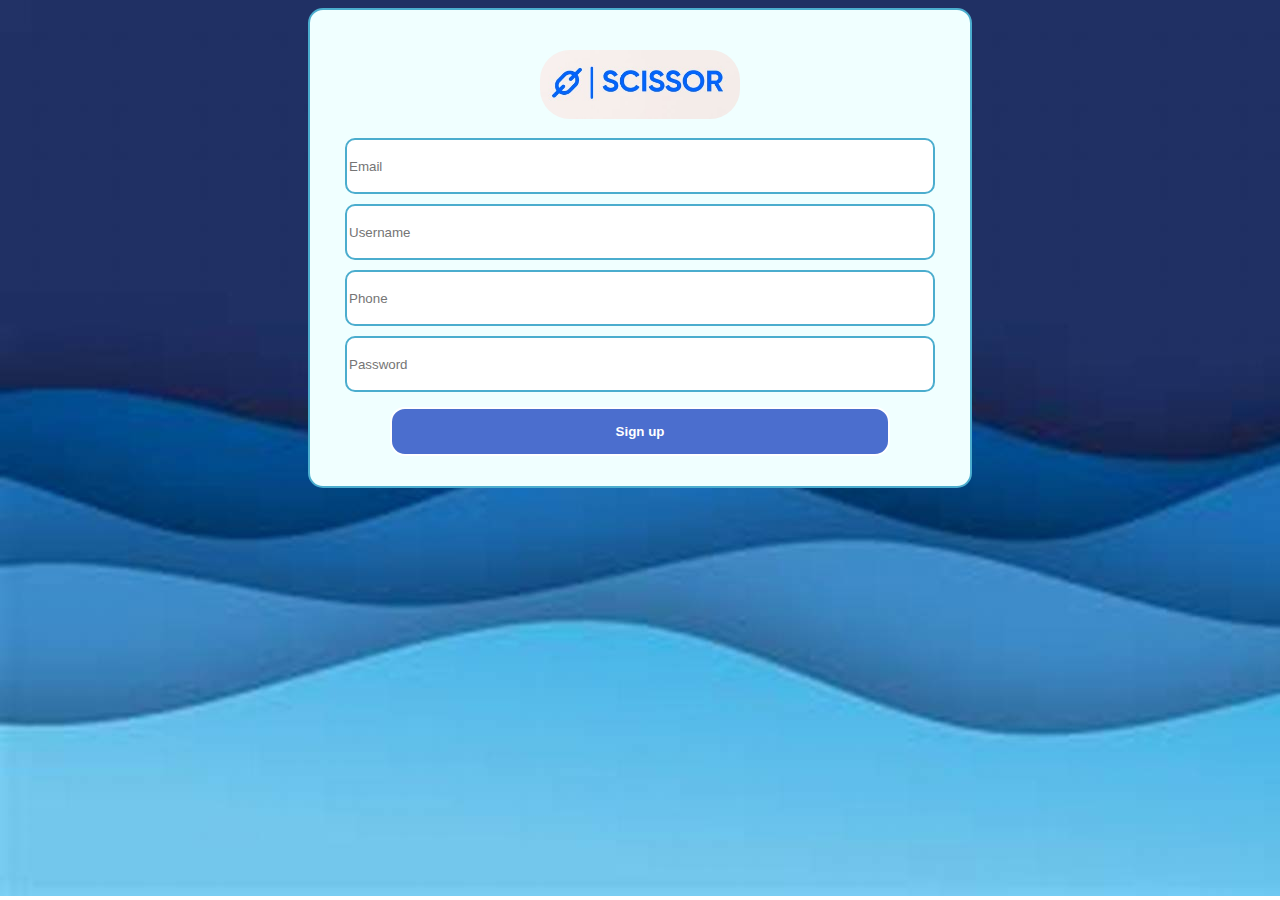
<file: signup.html>
<!DOCTYPE html>
<html lang="en">
<head>
    <meta charset="UTF-8">
    <meta name="viewport" content="width=device-width, initial-scale=1.0">
    <title> Sign up</title>
    <link rel="stylesheet" href="signup.css">
</head>
<body>
    <div class="container">
        <a href="index.html">
            <img src="scissor.jpg" alt="Scissor" />
          </a>
        <form>
            <input type="email" title="Email" placeholder="Email" required>
            <input type="text" title="Username" placeholder="Username" required>
            <input type="text" title="Phone" placeholder="Phone" required>
            <input type="password" placeholder="Password" required>
            <button type="submit"> Sign up </button>
        </form>
    </div>
</body>
</html>
</file>
<file: Hero.css>
body {
  font-family: Arial, sans-serif;
  margin: 0;
  padding: 0;
  background-color: rgb(240, 240, 240);
}

.hero-nav {
  margin: 10px;
  display: flex;
  flex-direction: row;
  text-align: center;
  justify-content: space-evenly;
}

img {
  width: 100px;
  margin: 20px;
}

.middle {
  display: flex;
  flex-direction: row;
  width: 650px;
  margin: 10px;
  justify-content: space-between;
}
.end {
  display: flex;
  flex-direction: row;
  max-width: 300px;
  margin: 10px;
  justify-content: space-evenly;
}

button {
  height: 50px;
  font-weight: 600;
  border: none;
}
.add {
  margin-bottom: 0;
}
.URL,
span {
  color: blue;
}
.slash {
  width: 130px;
}
select {
  border: 2px solid rgb(240, 240, 240);
  margin-left: 0;
  margin-right: 0;
  margin-top: 15px;
  margin-bottom: 15px;
  font-weight: 600;
  background-color: rgb(240, 240, 240);
}

.Tryforfree {
  color: antiquewhite;
  background-color: blue;
  border-radius: 23px;
  width: 100px;
  height: 30px;
  margin: 10px;
}

/* .Seamlessly {
  width: 550px;
  height: 250px;
  color: red;
  backdrop-color: blue;
  border: 2px solid green;
} */

.hero-section {
  background-color: #f0f0f0;
  padding: 0px;
  margin-bottom: 0;
}

p {
  font-size: 12px;
  font-weight: 600px;
}

.container {
  display: flex;
  flex-direction: column;
  justify-content: space-between;
  align-items: center;
}

.hero-content {
  flex: 1;
  text-align: center;
}

.hero-content p {
  margin-bottom: 20px;
}

.button {
  display: flex;
  flex-direction: row;
  gap: 20px;
  margin: 20px;
  justify-content: center;
}
.btn1 {
  color: antiquewhite;
  background-color: blue;
  border-radius: 23px;
  width: 120px;
  height: 40px;
}
.btn2 {
  color: blue;
  background-color: white;
  border: 0.5px solid blue;
  border-radius: 23px;
  width: 120px;
  height: 40px;
}
.hero-image {
  flex: 1;
}

footer {
  padding-bottom: 20px;
  margin-top: 0;
  margin-bottom: 50px;
  display: flex;
}

.plate {
  margin: auto;
  width: 900px;
  height: 50px;
  border-radius: 50%;
  background-color: rgb(231, 229, 229);
  box-shadow: 1px 5px 2px rgba(0, 0, 0, 0.2);
}

.BXN007 {
  width: 395px;
  background-color: rgb(232, 235, 235);
  border: 1px solid rgba(44, 102, 228, 0.308);
  border-radius: 15px;
  padding: 39px;
  margin-bottom: 10px;
  text-align: center;
  font-weight: 600;
}
.ARROW {
  text-align: left;
}

@media screen and (max-width: 600px) {
  .hero-nav {
    margin: 0;
    display: flex;
    flex: 1;
    flex-direction: row;
    text-align: center;
    max-width: 550px;
    justify-content: space-evenly;
  }

  
  img {
    width: 60px;
    margin-top: 20px;
    margin-bottom: 20px;
    margin-left: 8px;
    margin-right: 8px;
  }
  
  .middle {
    display: flex;
    flex-direction: row;
    width: 290px;
    margin: 0px;
    justify-content: space-evenly;
  }
  .end {
    display: flex;
    flex-direction: row;
    max-width: 130px;
    margin: 8px;
  }

  .Tryforfree {
    color: antiquewhite;
    background-color: blue;
    border-radius: 23px;
    height: 25px;
    width: 45px;
    margin: 10px;
    font-size: xx-small;
  }

  .URL{
    border-radius: 23px;
    width: 20px;
    height: 25px;
    margin: 8px;
    font-size: xx-small;
  }
  

  .container {
    display: flex;
    flex-direction: column;
    justify-content: space-between;
    align-items: center;
    margin: 20px;
    padding: auto;
  }
  
  .hero-section {
    background-color: #f0f0f0;
    padding: auto;
  }

  .midbox{
    font-size: small;
  }

  .plate {
    margin: auto;
    width: 500px;
    height: 50px;
    border-radius: 50%;
    background-color: rgb(231, 229, 229);
    box-shadow: 1px 5px 2px rgba(0, 0, 0, 0.2);
  }

  .BXN007 {
    width: 295px;
    background-color: rgb(240, 240, 240);
    border: 2px solid rgba(53, 92, 175, 0.308);
    border-radius: 15px;
    padding: 39px;
    margin-bottom: 10px;
    text-align: center;
    font-weight: 600;
  }
  .ARROW {
    text-align: left;
  }
}
</file>
<file: blog.css>
body {
    font-family: Arial, sans-serif;
    margin: 0;
    padding: 0;
    background-color: #f2f2f2;
}
header {
    background-color: #333;
    color: #fff;
    padding: 20px;
    text-align: center;
    animation: header-animation 1s ease-in-out;
}
nav {
    background-color: #fff;
    padding: 10px;
    border-bottom: 1px solid #ccc;
    animation: nav-animation 1s ease-in-out;
}
nav ul {
    list-style: none;
    margin: 0;
    padding: 0;
    display: flex;
    justify-content: center;
}
nav li {
    margin: 0 10px;
}
nav a {
    text-decoration: none;
    color: #333;
}
main {
    max-width: 800px;
    margin: 0 auto;
    padding: 20px;
    animation: main-animation 1s ease-in-out;
}
article {
    border: 1px solid #ccc;
    padding: 20px;
    margin-bottom: 20px;
    animation: article-animation 1s ease-in-out;
}
h2 {
    font-size: 24px;
    margin-bottom: 10px;
}
p {
    line-height: 1.5;
}
footer {
    background-color: #333;
    color: #fff;
    padding: 20px;
    text-align: center;
    animation: footer-animation 1s ease-in-out;
}
@keyframes header-animation {
    from {
        opacity: 0;
        transform: translateY(-20px);
    }
    to {
        opacity: 1;
        transform: translateY(0);
    }
}
@keyframes nav-animation {
    from {
        opacity: 0;
        transform: translateY(-20px);
    }
    to {
        opacity: 1;
        transform: translateY(0);
    }
}
@keyframes main-animation {
    from {
        opacity: 0;
        transform: translateY(-20px);
    }
    to {
        opacity: 1;
        transform: translateY(0);
    }
}
@keyframes article-animation {
    from {
        opacity: 0;
        transform: translateY(-20px);
    }
    to {
        opacity: 1;
        transform: translateY(0);
    }
}
@keyframes footer-animation {
    from {
        opacity: 0;
        transform: translateY(20px);
    }
    to {
        opacity: 1;
        transform: translateY(0);
    }
}
</file>
<file: Desktop-1.css>
.container{
    border-radius: 10px;
    margin:auto;
    padding: 10px;
    max-width: 900px;
}

.cont1{
    text-align: center;
    width: 350px;
    height: 80px;
    margin: auto;
    font-size: 11px;
}

span{
    color: blue;
}

.plans{
    display: flex;
    flex-direction: row;
    margin-top: 20px;
    margin-bottom: 40px;
    padding: 10px;
    justify-content: center;
}
h3{
    margin-top: 0;
}
h2{
    margin-bottom: 0;
}
.opt{
    display: flex;
    flex-direction: row;
    vertical-align: top;
}
svg{
    align-self: center;
}


.box1{
    display: flex;
    flex-direction: column;
    flex: 0.4;
    padding: 25px;
    border-radius: 10px;
    height: 290px;
    margin-right: 0;
    font-size: 12px;
    align-self: center;
}
.box2{
    display: flex;
    flex-direction: column;
    flex: 0.6;
    padding: 25px;
    border-radius: 10px;
    height: 450px;
    background-color:#050222c4;
    color: white;
}
.box3{
    display: flex;
    flex-direction: column;
    flex: 0.4;
    padding: 25px;
    border-radius: 10px;
    height: 290px;
    margin-left: 0;
    font-size: 12px;
    align-self: center;
}

.btn{
    text-align: center;
    margin-bottom: 30px;
}
.btn1{
    background-color: rgba(241, 241, 245, 0.986);
    color: blue;
    padding: 10px;
    border-radius: 18px;
    border: 1px solid blue;
    width: 150px;
    max-height: 40px;
    font-size: 10px;
    font-weight: 700;
}
.btn2{
    background-color: rgba(107, 107, 243, 0.986);
    color: white;
    padding: 10px;
    border-radius: 18px;
    border: none;
    width: 150px;
    height: 40px;
    font-size: 10px;
    font-weight: 700;
}
</file>
<file: Desktop-10.css>
body {
  margin: 50px;
  padding: auto;
  background-color: rgb(240, 240, 240);
}
img {
  width: 200px;
  display: flex;
  flex-direction: column;
  text-align: left;
  margin-top: 55px;
  border-radius: 8px;
}
.sec1 {
  width: 900px;
  padding: 10px;
  margin: auto;
  display: flex;
  flex: 1;
  justify-content: space-evenly;
}
.box1 {
  width: 600px;
  padding: 10px;
  display: flex;
  justify-content: space-evenly;
}
.box1 h1 {
  margin-bottom: 0;
}
.box1 p {
  margin-top: 0;
}
span {
  color: blue;
}

.sec2 {
  width: 900px;
  padding: 10px;
  margin: auto;
  display: flex;
  flex: 1;
  justify-content: space-evenly;
}
.sec2-1 p {
  font-size: 10px;
  padding-left: 10px;
  margin-top: 0;
}
.sec3 {
  width: 550px;
  padding: 10px;
  margin: auto;
  display: flex;
  flex-direction: row;
  flex: 1;
  justify-content: space-evenly;
}
.sec3 p {
  font-size: 10px;
}
.sec4 {
  padding: 10px;
  margin: auto;
  display: flex;
  flex-direction: column;
  flex: 1;
  justify-content: space-evenly;
}
.sec4 p {
  font-size: 10px;
}
.sec5 {
  padding: 12px;
  margin: auto;
  display: flex;
  flex-direction: column;
  flex: 1;
  justify-content: space-evenly;
}
.sec5 p {
  font-size: 10px;
}

@media screen and (max-width: 600px) {
  body {
    padding: 0;
    margin: 0;
  }

  .container{
    margin-top: 40px;
  }

  img {
    width: 150px;
    display: flex;
    flex-direction: column;
    text-align: left;
    margin-top: 55px;
    border-radius: 8px;
  }
  .sec1 {
    font-size: 15px;
    width: 500px;
    padding: 15px;
    margin: auto;
    display: flex;
    flex: 1;
    justify-content: space-between;
    box-shadow: 0.5px 3px 5px rgba(41, 45, 48, 0.219);
  }
  .box1 {
    width: 300px;
    padding: 10px;
    margin-left: 15px;
    display: flex;
    gap: 5px;
    justify-content: space-evenly;
  }
  .box1 h1 {
    margin-bottom: 0;
  }
  .box1 p {
    margin-top: 0;
  }
  span {
    color: blue;
  }

  .sec2 {
    width: 500px;
    padding: 10px;
    margin: auto;
    display: flex;
    flex: 1;
    justify-content: space-evenly;
    box-shadow: 0.5px 3px 5px rgba(41, 45, 48, 0.219);
  }
  .sec2-1 p {
    font-size: 15px;
    padding-left: 10px;
    margin-top: 0;
    width: 150;
  }
  .sec3 {
    width: 200px;
    padding: 10px;
    margin: auto;
    display: flex;
    flex-direction: row;
    flex: 1;
    justify-content: space-evenly;
  }
  .sec3 p {
    font-size: 10px;
  }
  .sec4 {
    padding: 10px;
    width: 100px;
    margin: 0;
    display: flex;
    flex-direction: column;
    flex: 1;
    justify-content: space-evenly;
  }
  .sec4 p {
    font-size: 10px;
  }

  h1 {
    font-size: 20px;
  }
}
</file>
<file: FAQs.css>
body {
  padding: 5px;
  justify-content: space-between;
  display: flex;
  flex-direction: column;
  max-width: 600px;
  margin: auto;
  background-color: rgb(240, 240, 240);
}
h2 {
  text-align: center;
  color: #1f38c5b9;
  font-family: system-ui, -apple-system, BlinkMacSystemFont, "Segoe UI", Roboto,
    Oxygen, Ubuntu, Cantarell, "Open Sans", "Helvetica Neue", sans-serif;
}
.maincontainer {
  display: flex;
  flex-direction: column;
  box-shadow: 0.5px 3px 5px rgba(141, 153, 163, 0.219);
}
.container1 {
  display: flex;
  flex-direction: row;
  justify-content: space-between;
}

.container {
  display: flex;
  flex-direction: row;
  justify-content: space-between;
  margin-top: 10px;
  box-shadow: 0.5px 3px 5px rgba(141, 153, 163, 0.219);
}
.logo {
  text-align: center;
  margin-top: 60px;
}
img {
  width: 200px;
  margin: 10px;
  border-radius: 30px;
}

@media screen and (max-width:600px) {
  body {
    padding: 20px;
    justify-content: space-between;
    display: flex;
    flex-direction: column;
    width: 300px;
    border-radius: 8px;
    margin-top: 40px;
    background-color: rgb(240, 240, 240);
    box-shadow: 0.5px 3px 5px rgba(41, 45, 48, 0.219);
  }
  
  img {
    width: 150px;
    margin: 10px;
    border-radius: 30px;
  }
}
</file>
<file: footer.css>
body {
  background-color: rgb(241, 235, 235);
  font-size: 14px;
  font-weight: 600;
  padding: 0;
  margin: 0;
  font-family: system-ui, -apple-system, BlinkMacSystemFont, "Segoe UI", Roboto,
    Oxygen, Ubuntu, Cantarell, "Open Sans", "Helvetica Neue", sans-serif;
}
.pg1 {
  height: 150px;
  padding: 15px;
  margin-bottom: 40px;
  text-align: center;
  background-image: url("blue wave.jpeg");
  background-repeat: no-repeat;
  background-position: center center;
  color: white;
}
button {
  border: 2px solid rgb(75, 173, 206);
  border-radius: 25px;
  width: 150px;
  margin: 10px;
  padding: 10px;
  font-weight: 700;
  color: white;
  background-color: rgb(75, 173, 206);
}
.pg2 {
  margin-top: 10px;
  display: flex;
  flex-direction: row;
  margin: auto;
  width: 900px;
  justify-content: space-evenly;
  background-color: rgb(241, 235, 235);
}
ul {
  padding: 0;
  list-style: none;
}
li {
  padding: 2px;
}
.column1 {
  width: 200px;
  display: flex;
  flex-direction: column;
  text-align: left;
}
img {
  width: 200px;
  display: flex;
  flex-direction: column;
  text-align: left;
  border-radius: 30px;
}

@media screen and (max-width: 600px) {
  body{
    margin: 0px;
    padding: 0px;
  }
  .pg1 {
    height: 150px;
    padding: 15px;
    margin-bottom: 40px;
    text-align: center;
    background-image: url("blue wave.jpeg");
    background-repeat: no-repeat;
    background-position: center center center;
    color: white;
  }
  button {
    border: 2px solid rgb(75, 173, 206);
    border-radius: 25px;
    width: 150px;
    margin: 10px;
    padding: 10px;
    font-weight: 700;
    color: white;
    background-color: rgb(75, 173, 206);
  }
  .pg2 {
    margin: auto;
    padding: auto;
    display: flex;
    flex-direction: row;
    width: 550px;
    gap: 8px;
    background-color: rgb(241, 235, 235);
  }
  ul {
    padding: 0;
    list-style: none;
  }
  li {
    padding: 2px;
    font-size: 11px;
  }
  .column1 {
    width: 200px;
    display: flex;
    flex-direction: column;
    text-align: left;
  }
  img {
    width: 85px;
    display: flex;
    flex-direction: column;
    text-align: left;
    border-radius: 30px;
    margin-top: 20px;
  }

  .div6{
    margin-top: 30px;
  }
  .div7{
    margin-top: 30px;
  }
}
</file>
<file: getstarted.css>
body {
  background-image: url("blue wave.jpeg");
  background-repeat: no-repeat;
  color: rgb(75, 173, 206);
}
img {
  width: 120px;
  margin: 10px;
  border-radius: 30px;
}

.container {
  border: 2px solid rgb(75, 173, 206);
  text-align: center;
  border-radius: 15px;
  padding: 30px;
  background-color: rgb(240, 240, 240);
  max-width: 600px;
  margin: auto;
}
#paste {
  border: 2px solid rgb(75, 173, 206);
  border-radius: 10px;
  max-width: 512px;
  height: 50px;
  margin-bottom: 5px;
  display: flex;
  flex-direction: column;
  flex: 1;
}
.smallbox {
  display: flex;
  flex-direction: row;
  justify-content: center;
  align-items: center;
  gap: 10px;
  padding: 3px;
}

form {
  display: flex;
  flex-direction: column;
}
select {
  border: 2px solid rgb(75, 173, 206);
  border-radius: 10px;
  width: 250px;
  height: 55px;
  color: rgb(75, 173, 206);
}
input {
  border: 2px solid rgb(75, 173, 206);
  border-radius: 10px;
  width: 250px;
  height: 50px;
}
button {
  background-color: rgb(75, 110, 206);
  color: white;
  align-self: center;
  width: 540px;
  font-weight: 600;
  padding: 15px;
  margin-top: 10px;
  border: 2px solid white;
  border-radius: 15px;
}
span {
  font-weight: 900;
  color: rgb(75, 110, 206);
}

@media screen and (max-width:600px) {
  body {
    background-image: url("blue wave.jpeg");
    background-repeat: no-repeat;
    margin: auto;
  }
  img {
    width: 100px;
    margin: 10px;
    border-radius: 30px;
  }
  
  .container {
    border: 2px solid rgb(75, 173, 206);
    text-align: center;
    border-radius: 15px;
    padding: 30px;
    background-color: rgb(240, 240, 240);
    max-width: 300px;
    margin-top: 30px;
  }
  #paste {
    border: 2px solid rgb(75, 173, 206);
    border-radius: 10px;
    width: 250px;
    height: 55px;
    padding: 20px;
    margin-bottom: 5px;
    display: flex;
    flex-direction: column;
    flex: 1;
  }
  .smallbox {
    display: flex;
    flex-direction: column;
    justify-content: center;
    align-items: center;
    gap: 10px;
    padding: 3px;
  }
  
  form {
    display: flex;
    flex-direction: column;
  }
  select {
    border: 2px solid rgb(75, 173, 206);
    border-radius: 10px;
    width: 250px;
    height: 50px;
    color: rgb(75, 173, 206);
  }
  input {
    border: 2px solid rgb(75, 173, 206);
    border-radius: 10px;
    width: 240px;
    height: 40px;
    padding: 3px;
  }

  button {
    background-color: rgb(75, 110, 206);
    color: white;
    width: 150px;
    font-weight: 600;
    margin-top: 15px;
    border: 2px solid white;
    border-radius: 15px;
  }

}
</file>
<file: Huckleberrry.css>
body {
  margin: 0;
  padding: 0;
}
span{
  color: green;
  font-weight: 800;
}

.main {
  display: flex;
  flex-direction: column;
}
.whiteback {
  width: 100%;
  height: 40vh;
  padding: 30px;
  word-spacing: 5px;
  box-shadow: 0.1px 20px 1px rgb(143, 142, 142);
}

.greyback {
  width: 100%;
  height: 50vh;
  background-color: rgb(172, 169, 169);
  margin-top: 10px;
  padding: 30px;
}

.biggie {
  background-color: white;
  width: 580px;
  height: 200px;
  margin: auto;
  margin-bottom: -200px;
}

.small {
  background-color: whitesmoke;
  width: 550px;
  height: 250px;
  margin: auto;
  padding: 10px;
  box-shadow: 0.1px 10px 1px rgb(136, 135, 134);
}
.small p {
  margin-top: 30px;
}

.tiny {
  background-color: orange;
  border: 2px solid orange;
  width: 300px;
  height: 50px;
  position: relative;
  bottom: -10px;
  left: -20px;
  box-shadow: 0.1px 5px 1px rgb(134, 90, 8);
}
.tiny p {
  font-weight: 900;
  font-size: large;
  margin-top: 15px;
  padding-left: 20px;
}

@media only screen and (min-width: 400px) and (max-width: 768px) {
  body {
    margin: 0;
    padding: 0;
  }

  .main {
    display: grid;
    grid-template-columns: auto;
  }

  .whiteback {
    background-color: white;
    box-shadow: 0.1px 10px 1px rgb(143, 142, 142);
    padding: 5px;
    margin-top: 60px;
    height: 240px;
    width: 100vh;
  }
  .biggie {
    padding: 0;
    margin: 0;
  }

  .greyback {
    background-color: rgb(77, 75, 75);
    padding: 0;
    box-shadow: 0.1px 10px 1px rgb(87, 87, 85);
    height: 350px;
  }

  .small {
    background-color: whitesmoke;
    padding: 0;
    margin-top: 45px;
    width: 100%;
  }
  .small p {
    margin-top: 20px;
    margin-bottom: 0;
    padding: 10px;
  }

  .tiny {
    background-color: orange;
    width: 300px;
    height: 50px;
    position: relative;
    bottom: 1px;
    left: -10px;
    box-shadow: 0.1px 5px 1px rgb(134, 90, 8);
  }

  .tiny p {
    font-weight: 900;
    font-size: large;
    margin-top: 5px;
    padding-left: 20px;
  }
}

@media only screen and (max-width:390px){
  body {
    margin: 0;
    padding: 0;
    font-size: small;
  }

  .main {
    display: grid;
    grid-template-columns: auto;
  }

  .whiteback {
    background-color: white;
    box-shadow: 0.1px 10px 1px rgb(143, 142, 142);
    padding: 0;
    margin-top: 30px;
    height: 300px;
    width: 200px;
  }
  
  .biggie {
    padding: 0;
    margin: 0;
    width: 200px;
  }

  .greyback {
    background-color: rgb(77, 75, 75);
    padding: 0;
    box-shadow: 0.1px 10px 1px rgb(87, 87, 85);
    height: 500px;
    width: 200px;
  }

  .small {
    background-color: whitesmoke;
    padding: 0;
    margin-top: 45px;
    width: 100%;
    height: 400px;
  }
  .small p {
    margin-top: 20px;
    margin-bottom: 0;
    padding: 10px;
  }

  .tiny {
    background-color: orange;
    width: 190px;
    height: 50px;
    position: relative;
    bottom: -2px;
    left: -10px;
    box-shadow: 0.1px 5px 1px rgb(134, 90, 8);
  }

  .tiny p {
    margin-top: 0px;
    margin-bottom: 2px;
    padding-left: 20px;
  }
}
</file>
<file: individuals.css>
body {
  margin: 10px;
  font-family: Segoe UI;
}

.nav{
  margin: 5px;
  display: flex;
  flex-direction: row;
}

.btn1 {
  width: 150px;
  height: 25px;
  margin: 5px;
  border-radius: 5px;
  border: 2px solid white;
  font-weight: 800;
  background-color: rgb(97, 206, 151);
}
.btn1:hover {
  background-color: rgb(61, 167, 141);
  cursor: pointer;
}

.content {
  display: flex;
  width: 1000px;
  flex-direction: column;
  box-shadow: 1px 1px 30px rgb(197, 202, 197);
  align-items: center;
  text-align: center;
  padding: 5px;
  margin: auto;
}

.main {
  display: flex;
  width: 900px;
  flex-direction: row;
  margin: 10px;
  padding: 20px;
}

.left {
  background-color: rgb(250, 250, 250);
  max-width: 700px;
  text-align: start;
}

.logo {
  margin-left: 30px;
  margin-top: 50px;
  margin-bottom: 0;
}

.text {
  padding-left: 20px;
  margin-top: 0;
}

.right {
  background-color: rgb(241, 245, 245);
  border-radius: 3px;
  margin: 20px;
  box-shadow: 1px 1px 30px rgb(197, 202, 197);
}

form {
  display: flex;
  flex-direction: column;
  padding: 5px;
  margin: 10px;
}

p {
  font-size: small;
}

a {
  color: rgb(61, 145, 167);
}

.class1,
.class2,
.class3 {
  display: flex;
  flex-direction: row;
  text-align: left;
}
.class4 {
  display: flex;
  flex-direction: column;
  text-align: left;
}

label {
  display: block;
  margin-bottom: 5px;
}

input[type="text"],
input[type="date"] {
  padding: 10px;
  min-width: 100px;
  border: 1px solid white;
  margin-right: 5px;
  border-radius: 4px;
  background-color: rgb(255, 255, 255);
}

input[type="text"],
input[type="date"]:hover {
  border-color: rgb(61, 145, 167);
}

input[type="password"] {
  padding: 10px;
  min-width: 370px;
  border: 1px solid #d6d8db;
  margin-right: 5px;
  border-radius: 4px;
  background-color: rgb(248, 241, 241);
}

#gender {
  min-width: 200px;
  margin-right: 10px;
  height: 40px;
  background-color: rgb(248, 241, 241);
}
select {
  min-width: 390px;
  border: 1px solid #d6d8db;
  height: 40px;
  background-color: rgb(248, 241, 241);
}

button[type="submit"] {
  color: white;
  background-color: rgb(97, 206, 151);
  padding: 12px 20px;
  border: none;
  border-radius: 4px;
  cursor: pointer;
}

button[type="submit"]:hover {
  background-color: rgb(61, 145, 167);
  cursor: pointer;
}

@media only screen and (max-width: 390px) {
  .nav{
    display: flex;
    flex-direction: row;
    margin: 4px;
  }
  
  .btn1 {
    margin-top: 0;
    margin-bottom: 0;
    margin-left: 5px;
    width: 75px;
    height: 20px;
    font-weight: 800;
    font-size: 9px;
    background-color: rgb(87, 213, 218);
  }
  .content {
    display: flex;
    max-width: 300px;
    flex-direction: column;
    box-shadow: none;
    align-items: center;
    text-align: center;
    margin: auto;
    border: 0.5px solid rgb(131, 131, 131);
    border-radius: 8px;
  }
  .main {
    max-width: 300px;
    display: flex;
    flex-direction: column;
  }
  .logo {
    margin-left: 20px;
    margin-top: 0px;
    margin-bottom: 0;
  }
  img {
    width: 40px;
  }

  .left {
    background-color: rgb(250, 250, 250);
    max-width: 300px;
    text-align: start;
  }
  .right {
    background-color: rgb(241, 245, 245);
    max-width: 300px;
  }
  form {
    display: flex;
    flex-direction: column;
    padding: 5px;
    margin: 10px;
    max-width: 300px;
  }
  .class1,
  .class2,
  .class3,
  .class4 {
    display: flex;
    flex-direction: column;
    text-align: left;
  }
  input {
    border: 1px solid white;
  }
  input[type="password"] {
    min-width: 150px;
    border-radius: 4px;
    background-color: rgb(248, 241, 241);
  }
  input[type="date"] {
    min-width: 180px;
    border: 1px solid #d6d8db;
    margin-right: 5px;
    border-radius: 4px;
    background-color: rgb(255, 255, 255);
  }
  select {
    width: 100px;
    height: 40px;
    background-color: rgb(192, 36, 36);
  }
  #Act-lev {
    min-width: 190px;
    height: 40px;
    background-color: rgb(248, 241, 241);
  }
}
</file>
<file: login.css>
body {
    background-image: url("blue wave.jpeg");
    background-repeat: no-repeat;
    color: rgb(70, 99, 196);
  }
  img {
    width: 200px;
    margin: 10px;
    border-radius: 30px;
  }
  h1{
    font-size: 50px;
    margin-bottom: 0;
    margin-top: 0;
  }
  .container {
    border: 2px solid rgb(75, 173, 206);
    border-radius: 15px;
    text-align: center;
    padding: 30px;
    background-color: rgb(240, 240, 240);
    max-width: 600px;
    margin: auto;
  }
  form {
    display: flex;
    flex-direction: column;
    margin-top: 30px;
  }
  input {
    border: 2px solid rgb(75, 173, 206);
    border-radius: 10px;
    height: 50px;
    margin: 5px;
  }
  button {
    background-color: rgb(75, 110, 206);
    color: white;
    align-self: center;
    width: 500px;
    font-weight: 600;
    padding: 15px;
    margin-top: 10px;
    border: 2px solid white;
    border-radius: 15px;
  }

  @media screen and (max-width:600px) {
    img {
      width: 150px;
      margin: 10px;
      border-radius: 30px;
    }
    .container {
      border: 2px solid rgb(75, 173, 206);
      border-radius: 15px;
      text-align: center;
      padding: 30px;
      background-color: rgb(240, 240, 240);
      max-width: 300px;
      margin: auto;
    }
    button {
      background-color: rgb(75, 110, 206);
      color: white;
      align-self: center;
      width: 200px;
      font-weight: 600;
      padding: 15px;
      margin-top: 10px;
      border: 2px solid white;
      border-radius: 15px;
    }
  }
</file>
<file: Otter.css>
body {
  background-color: pink;
}
.container {
  display: flex;
  border: 10px solid rgb(172, 164, 164);
  border-radius: 20px;
  width: 300px;
  margin: auto;
  justify-items: center;
  padding: 50px;
  color: #fff;
}

.heading {
  background-color: rgb(223, 133, 148);
  padding: 1px;
  margin-bottom: -60px;
  border-radius: 5px;
  top: -50px;
  position: relative;
  text-align: center;
}

.content {
  display: flex;
  flex-direction: column;
  padding: 30px;
  width: 300px;
  height: 100%;
  text-align: center;
  background-color: #e6dcdc;
  color: black;
  border-radius: 5px;
}
.nav {
  margin: 20px;
  text-align: center;
}
button {
  width: 150px;
  height: 40px;
  border-radius: 5px;
  font-weight: 800;
  background-color: rgb(184, 133, 142);
}
</file>
<file: Pricing.css>
body {
  margin: 0px;
  padding: 0px;
  background-color: rgb(240, 240, 240);
}
.container {
  border-radius: 10px;
  margin: auto;
  padding: 10px;
  max-width: 900px;
}

.cont1 {
  text-align: center;
  width: 350px;
  height: 80px;
  margin: auto;
  font-size: 11px;
}

span {
  color: blue;
}

.plans {
  display: flex;
  flex-direction: row;
  margin-top: 20px;
  margin-bottom: 20px;
  padding: 10px;
  justify-content: center;
}
h3 {
  margin-top: 0;
}
h2 {
  margin-bottom: 0;
}
.opt {
  display: flex;
  flex-direction: row;
  vertical-align: top;
}
svg {
  align-self: center;
}

.box1 {
  display: flex;
  flex-direction: column;
  flex: 0.4;
  padding: 25px;
  border-radius: 10px;
  height: 290px;
  margin-right: 0;
  font-size: 12px;
  align-self: center;
}
.box2 {
  display: flex;
  flex-direction: column;
  flex: 0.5;
  padding: 25px;
  border-radius: 10px;
  height: 450px;
  background-color: #050222c4;
  color: white;
}
.box3 {
  display: flex;
  flex-direction: column;
  flex: 0.4;
  padding: 25px;
  border-radius: 10px;
  height: 290px;
  margin-left: 0;
  font-size: 12px;
  align-self: center;
}

.btn {
  text-align: center;
  margin-bottom: 10px;
}
.btn1 {
  background-color: rgba(241, 241, 245, 0.986);
  color: blue;
  padding: 10px;
  border-radius: 18px;
  border: 1px solid blue;
  width: 150px;
  max-height: 40px;
  font-size: 10px;
  font-weight: 700;
}
.btn2 {
  background-color: rgba(107, 107, 243, 0.986);
  color: white;
  padding: 10px;
  border-radius: 18px;
  border: none;
  width: 150px;
  height: 40px;
  font-size: 10px;
  font-weight: 700;
}

.logo {
  text-align: center;
  margin-top: 10px;
}
img {
  width: 100px;
  margin: 5px;
  border-radius: 30px;
}

@media screen and (max-width: 600px) {
  body{
    margin: 0;
    padding: 0;
  }
  .container {
    border-radius: 10px;
    margin: auto;
    padding: 0;
    width: 470px;
  }

  .cont1 {
    text-align: center;
    width: 350px;
    height: 80px;
    margin: auto;
    padding: 8px;
    font-size: 11px;
  }

  span {
    color: blue;
  }

  .plans {
    display: flex;
    flex-direction: row;
    margin-top: 20px;
    margin-bottom: 20px;
    padding: 10px;
    justify-content: center;
  }
  h3 {
    margin-top: 0;
  }
  h2 {
    margin-bottom: 0;
  }
  .opt {
    display: flex;
    flex-direction: row;
    vertical-align: top;
  }
  svg {
    align-self: center;
  }

  .box1 {
    display: flex;
    flex-direction: column;
    flex: 2;
    border-radius: 10px;
    height: 350px;
    margin-right: 0;
    font-size: 11px;
    align-self: center;
  }
  .box2 {
    display: flex;
    flex-direction: column;
    flex: 1;
    padding: 25px;
    border-radius: 10px;
    height: 550px;
    background-color: #050222c4;
    color: white;
  }
  .box3 {
    display: flex;
    flex-direction: column;
    flex: 2;
    border-radius: 10px;
    height: 350px;
    margin-left: 0;
    font-size: 11px;
    align-self: center;
  }
}
</file>
<file: signup.css>
body {
    background-image: url("blue wave.jpeg");
    background-repeat: no-repeat;
    color: rgb(75, 173, 206);
  }
  img {
    width: 200px;
    margin: 10px;
    border-radius: 30px;
  }
  .container {
    border: 2px solid rgb(75, 173, 206);
    border-radius: 15px;
    text-align: center;
    padding: 30px;
    background-color: azure;
    max-width: 600px;
    margin: auto;
  }
  form {
    display: flex;
    flex-direction: column;
  }
  input {
    border: 2px solid rgb(75, 173, 206);
    border-radius: 10px;
    height: 50px;
    margin: 5px;
  }
  button {
    background-color: rgb(75, 110, 206);
    color: white;
    align-self: center;
    width: 500px;
    font-weight: 600;
    padding: 15px;
    margin-top: 10px;
    border: 2px solid white;
    border-radius: 15px;
  }

  @media screen and (max-width:600px) {
    img {
      width: 150px;
      margin: 10px;
      border-radius: 30px;
    }
    .container {
      border: 2px solid rgb(75, 173, 206);
      border-radius: 15px;
      text-align: center;
      padding: 30px;
      background-color: azure;
      max-width: 300px;
      margin-top: 30px;
    }
    form {
      display: flex;
      flex-direction: column;
    }
    input {
      border: 2px solid rgb(75, 173, 206);
      border-radius: 10px;
      height: 50px;
      margin: 5px;
    }

    button {
      background-color: rgb(75, 110, 206);
      color: white;
      align-self: center;
      width: 200px;
      font-weight: 600;
      padding: 15px;
      margin-top: 10px;
      border: 2px solid white;
      border-radius: 15px;
    }
  }
</file>
